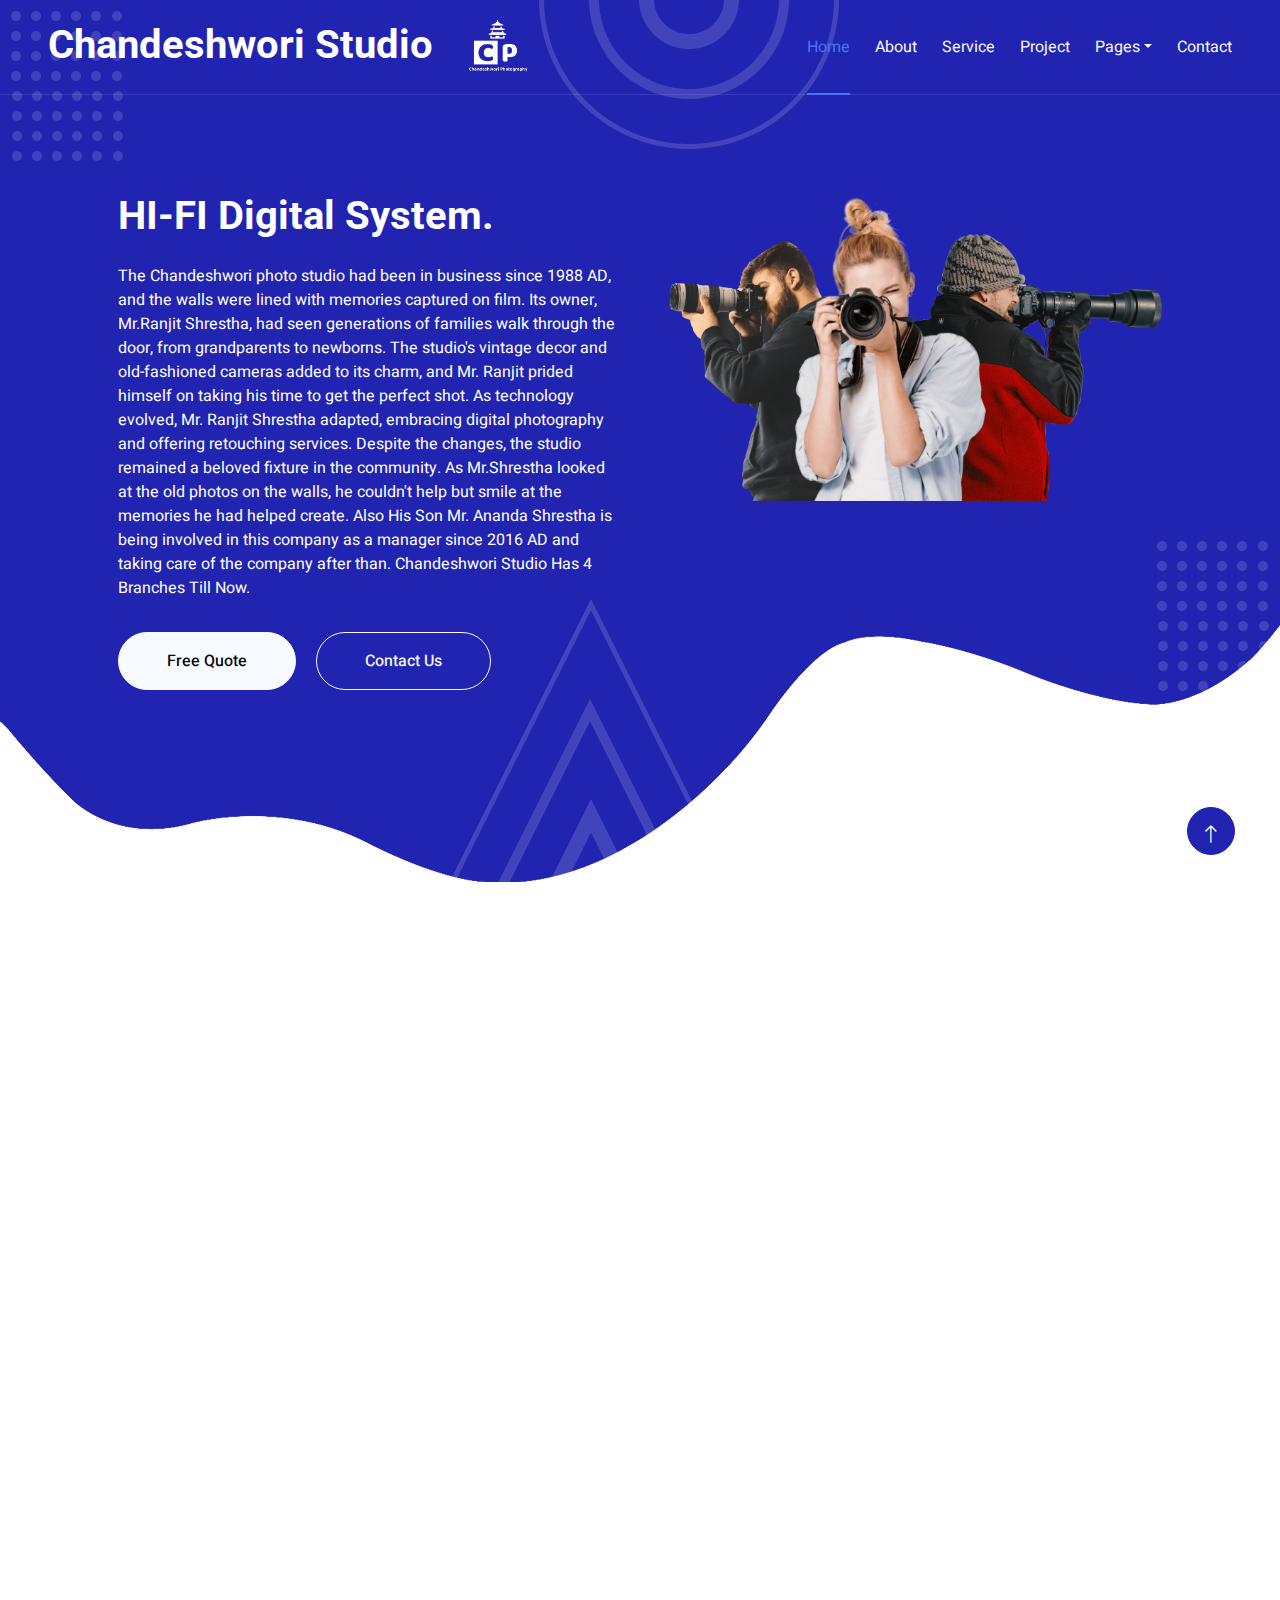
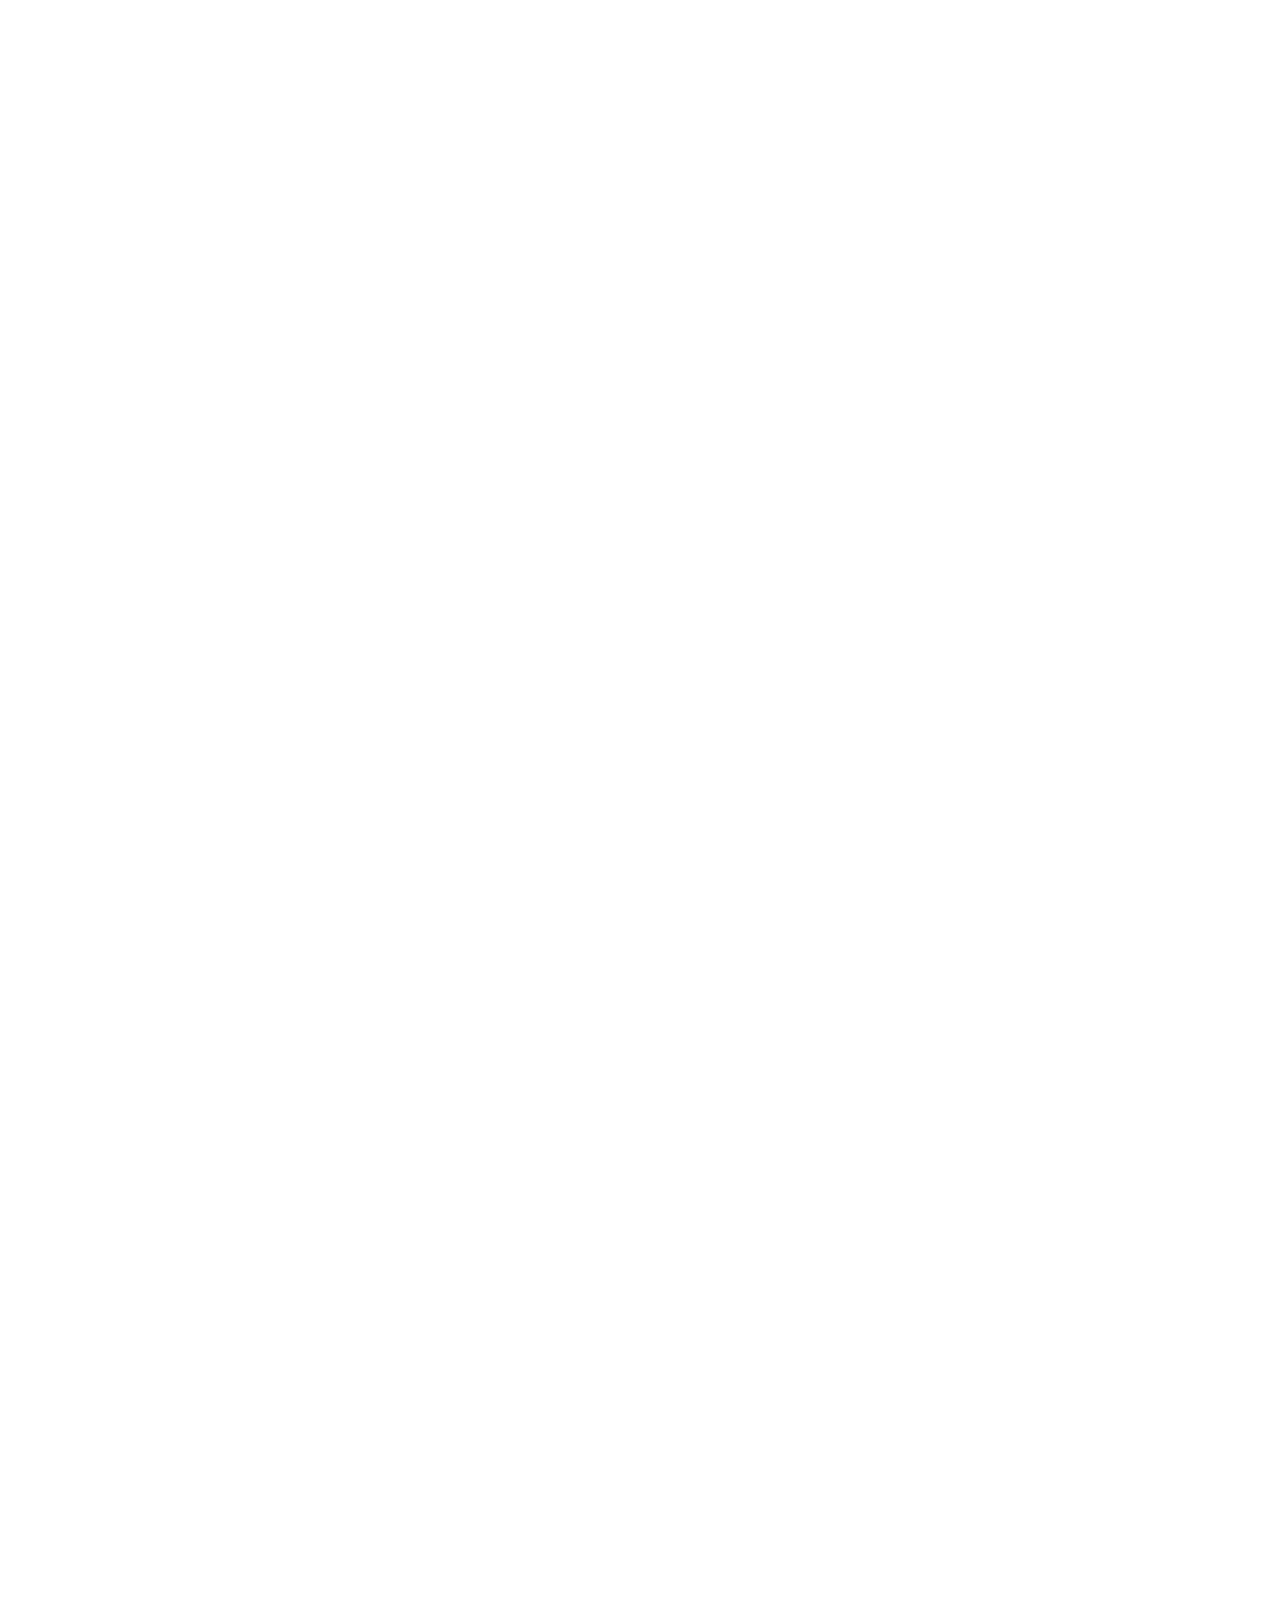
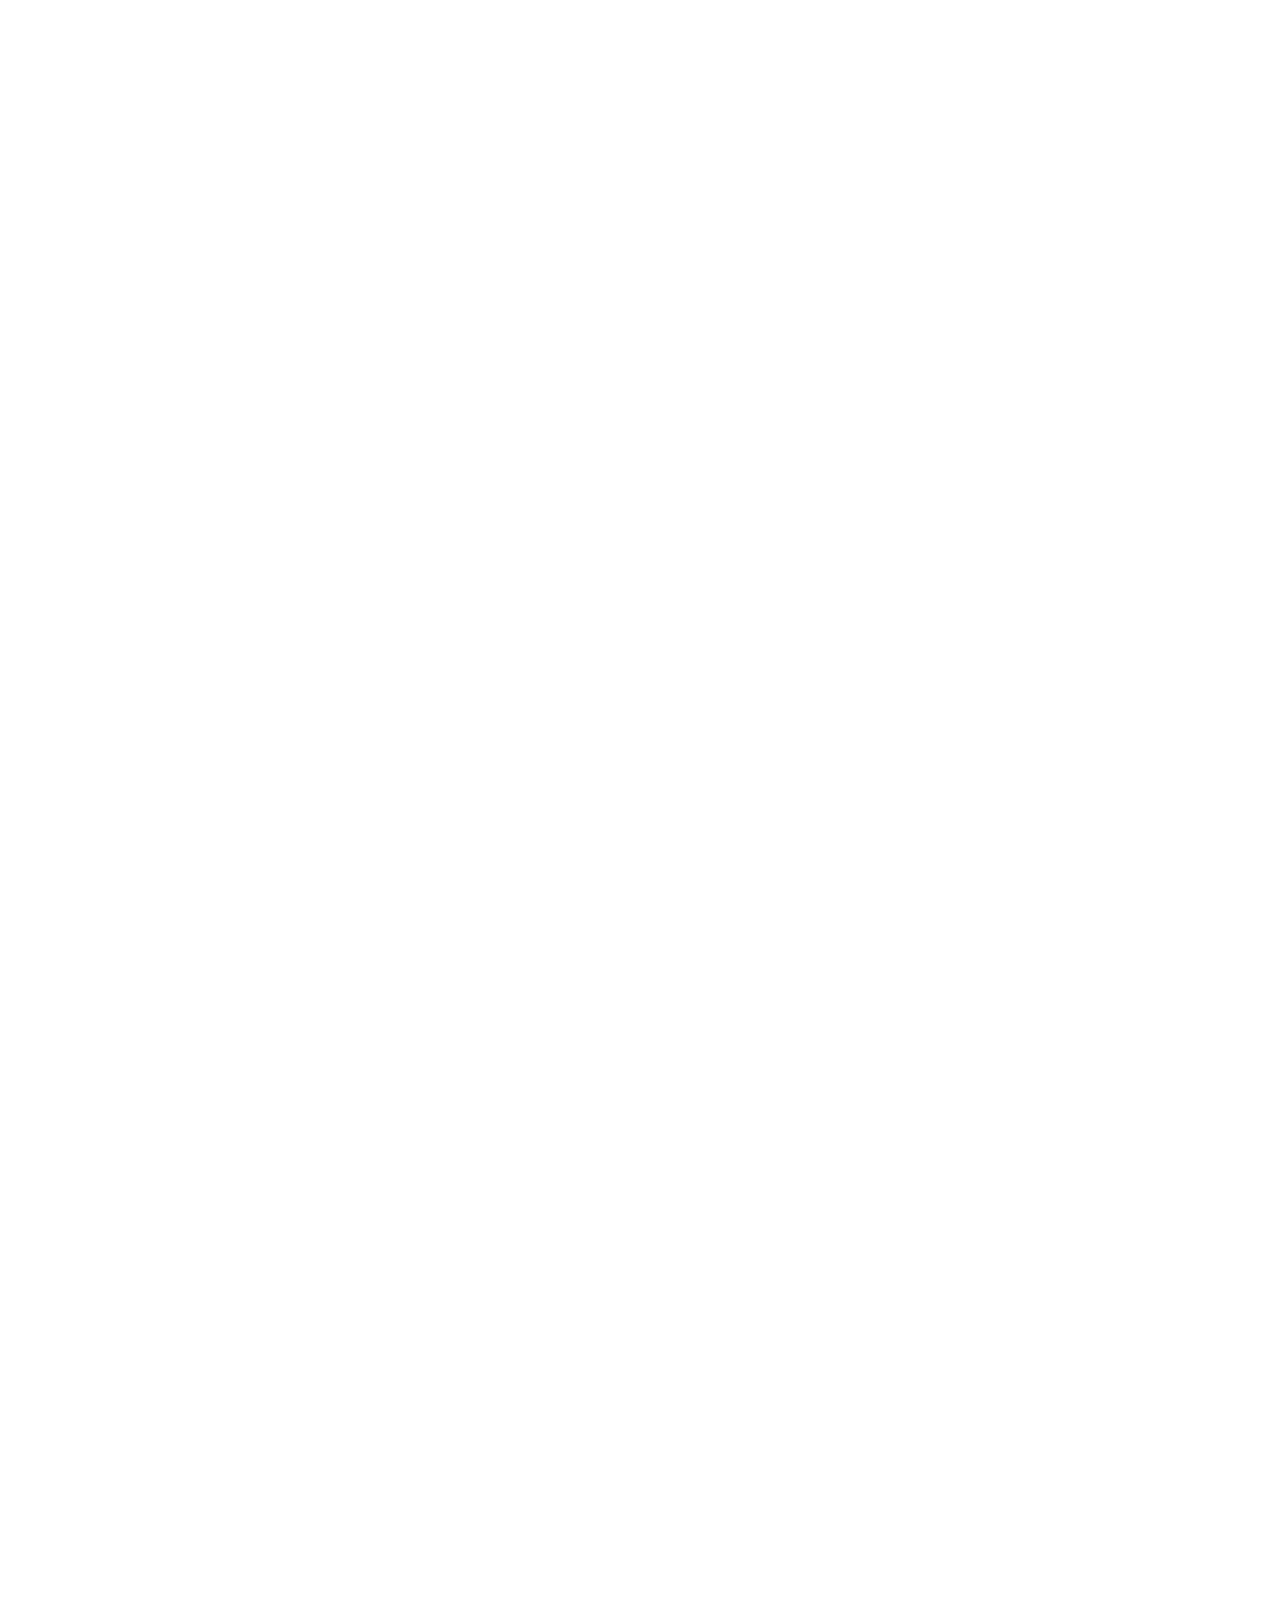
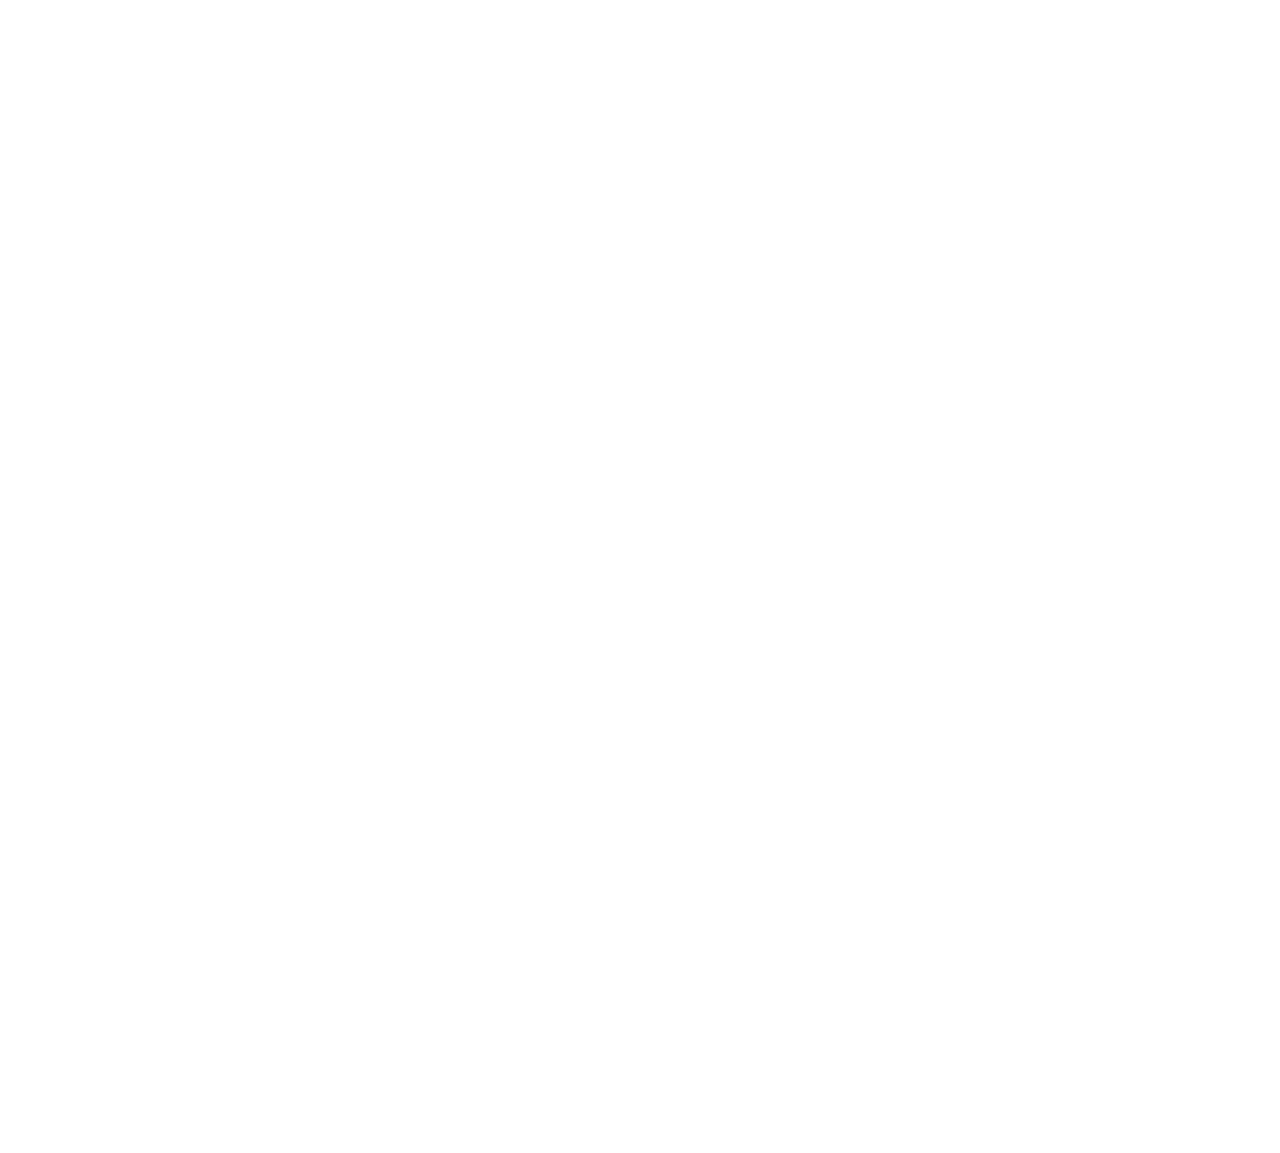
<file: index.html>
<!DOCTYPE html>
<html lang="en">
  <head>
    <meta charset="utf-8" />
    <title>Chandeshwori Studio</title>
    <meta content="width=device-width, initial-scale=1.0" name="viewport" />
    <meta content="" name="keywords" />
    <meta content="" name="description" />

    <!-- Favicon -->
    <link href="img/favicon.ico" rel="icon" />

    <!-- Google Web Fonts -->
    <link rel="preconnect" href="https://fonts.googleapis.com" />
    <link rel="preconnect" href="https://fonts.gstatic.com" crossorigin />
    <link
      href="https://fonts.googleapis.com/css2?family=Heebo:wght@400;500&family=Roboto:wght@400;500;700&display=swap"
      rel="stylesheet"
    />

    <!-- Icon Font Stylesheet -->
    <link
      href="https://cdnjs.cloudflare.com/ajax/libs/font-awesome/5.10.0/css/all.min.css"
      rel="stylesheet"
    />
    <link
      href="https://cdn.jsdelivr.net/npm/bootstrap-icons@1.4.1/font/bootstrap-icons.css"
      rel="stylesheet"
    />

    <!-- Libraries Stylesheet -->
    <link href="lib/animate/animate.min.css" rel="stylesheet" />
    <link href="lib/owlcarousel/assets/owl.carousel.min.css" rel="stylesheet" />
    <link href="lib/lightbox/css/lightbox.min.css" rel="stylesheet" />

    <!-- Customized Bootstrap Stylesheet -->
    <link href="css/bootstrap.min.css" rel="stylesheet" />

    <!-- Template Stylesheet -->
    <link href="css/style.css" rel="stylesheet" />
  </head>

  <body>
    <div class="container-xxl bg-white p-0">
      <!-- Spinner Start -->
      <div
        id="spinner"
        class="show bg-white position-fixed translate-middle w-100 vh-100 top-50 start-50 d-flex align-items-center justify-content-center"
      >
        <div
          class="spinner-grow text-primary"
          style="width: 3rem; height: 3rem"
          role="status"
        >
          <span class="sr-only">Loading...</span>
        </div>
      </div>
      <!-- Spinner End -->

      <!-- Navbar & Hero Start -->
      <div class="container-xxl position-relative p-0">
        <nav
          class="navbar navbar-expand-lg navbar-light px-4 px-lg-5 py-3 py-lg-0"
        >
          <a href="" class="navbar-brand p-0">
            <div class="logooo">
           <div>
            <h1 class="m-0">
             
                
            </i>Chandeshwori Studio<span class="fs-5"
              ></span>
              <img src="./img/logocp.png" alt="">
          </h1>


           </div> 
            
          </div>
            <!-- <img src="img/logo.png" alt="Logo"> -->
          </a>
          <button
            class="navbar-toggler"
            type="button"
            data-bs-toggle="collapse"
            data-bs-target="#navbarCollapse"
          >
            <span class="fa fa-bars"></span>
          </button>
          <div class="collapse navbar-collapse" id="navbarCollapse">
            <div class="navbar-nav ms-auto py-0">
              <a href="index.html" class="nav-item nav-link active">Home</a>
              <a href="about.html" class="nav-item nav-link">About</a>
              <a href="service.html" class="nav-item nav-link">Service</a>
              <a href="project.html" class="nav-item nav-link">Project</a>
              <div class="nav-item dropdown">
                <a
                  href="#"
                  class="nav-link dropdown-toggle"
                  data-bs-toggle="dropdown"
                  >Pages</a
                >
                <div class="dropdown-menu m-0">
                  <a href="team.html" class="dropdown-item">Our Team</a>
                  <a href="testimonial.html" class="dropdown-item"
                    >Our Packages</a
                  >
                  <a href="404.html" class="dropdown-item">Our Camera</a>
                </div>
              </div>
              <a href="contact.html" class="nav-item nav-link">Contact</a>
            </div>
          </div>
        </nav>

        <div class="container-xxl py-5 bg-primary hero-header mb-5">
          <div class="container my-5 py-5 px-lg-5">
            <div class="row g-5 py-5">
              <div class="col-lg-6 text-center text-lg-start">
                <h1 class="text-white mb-4 animated zoomIn">
                  HI-FI Digital System.
                </h1>
                <p class="text-white pb-3 animated zoomIn">
                  The Chandeshwori photo studio had been in business since 1988
                  AD, and the walls were lined with memories captured on film.
                  Its owner, Mr.Ranjit Shrestha, had seen generations of
                  families walk through the door, from grandparents to newborns.
                  The studio's vintage decor and old-fashioned cameras added to
                  its charm, and Mr. Ranjit prided himself on taking his time to
                  get the perfect shot. As technology evolved, Mr. Ranjit
                  Shrestha adapted, embracing digital photography and offering
                  retouching services. Despite the changes, the studio remained
                  a beloved fixture in the community. As Mr.Shrestha looked at
                  the old photos on the walls, he couldn't help but smile at the
                  memories he had helped create. Also His Son Mr. Ananda
                  Shrestha is being involved in this company as a manager since
                  2016 AD and taking care of the company after than.
                  Chandeshwori Studio Has 4 Branches Till Now.
                </p>
                <a
                  href="contact.html"
                  class="btn btn-light py-sm-3 px-sm-5 rounded-pill me-3 animated slideInLeft"
                  >Free Quote</a
                >
                <a
                  href="./contact.html"
                  class="btn btn-outline-light py-sm-3 px-sm-5 rounded-pill animated slideInRight"
                  >Contact Us</a
                >
              </div>
              <div class="col-lg-6 text-center text-lg-start">
                <img class="img-fluid" src="img/hero.png" alt="" />
              </div>
            </div>
          </div>
        </div>
      </div>
      <!-- Navbar & Hero End -->

      <!-- Full Screen Search Start -->
      <div class="modal fade" id="searchModal" tabindex="-1">
        <div class="modal-dialog modal-fullscreen">
          <div class="modal-content" style="background: rgba(29, 29, 39, 0.7)">
            <div class="modal-header border-0">
              <button
                type="button"
                class="btn bg-white btn-close"
                data-bs-dismiss="modal"
                aria-label="Close"
              ></button>
            </div>
            <div
              class="modal-body d-flex align-items-center justify-content-center"
            >
              <div class="input-group" style="max-width: 600px">
                <input
                  type="text"
                  class="form-control bg-transparent border-light p-3"
                  placeholder="Type search keyword"
                />
                <button class="btn btn-light px-4">
                  <i class="bi bi-search"></i>
                </button>
              </div>
            </div>
          </div>
        </div>
      </div>
      <!-- Full Screen Search End -->

      <!-- About Start -->
      <div class="container-xxl py-5">
        <div class="container px-lg-5">
          <div class="row g-5">
            <div class="col-lg-6 wow fadeInUp" data-wow-delay="0.1s">
              <div class="section-title position-relative mb-4 pb-2">
                <h6 class="position-relative text-primary ps-4">About Us</h6>
                <h2 class="mt-2">
                  The best photography solution with 35 years of experience
                </h2>
              </div>
              <p class="mb-4">
                The Chandeshwori photo studio had been in business since 1988
                AD, and the walls were lined with memories captured on film.
                Its owner, Mr.Ranjit Shrestha, had seen generations of
                families walk through the door, from grandparents to newborns.
                The studio's vintage decor and old-fashioned cameras added to
                its charm, and Mr. Ranjit prided himself on taking his time to
                get the perfect shot. As technology evolved, Mr. Ranjit
                Shrestha adapted, embracing digital photography and offering
                retouching services.
              </p>
              <div class="row g-3">
                <div class="col-sm-6">
                  <h6 class="mb-3">
                    <i class="fa fa-check text-primary me-2"></i>Award Winning
                  </h6>
                  <h6 class="mb-0">
                    <i class="fa fa-check text-primary me-2"></i>Professional
                    Staff
                  </h6>
                </div>
                <div class="col-sm-6">
                  <h6 class="mb-3">
                    <i class="fa fa-check text-primary me-2"></i>24/7 Support
                  </h6>
                  <h6 class="mb-0">
                    <i class="fa fa-check text-primary me-2"></i>Fair Prices
                  </h6>
                </div>
              </div>
              <div class="d-flex align-items-center mt-4">
                <a class="btn btn-primary rounded-pill px-4 me-3" href=""
                  >Read More</a
                >
                <a class="btn btn-outline-primary btn-square me-3" href=""
                  ><i class="fab fa-facebook-f"></i
                ></a>
                <a class="btn btn-outline-primary btn-square me-3" href=""
                  ><i class="fab fa-twitter"></i
                ></a>
                <a class="btn btn-outline-primary btn-square me-3" href=""
                  ><i class="fab fa-instagram"></i
                ></a>
                <a class="btn btn-outline-primary btn-square" href=""
                  ><i class="fab fa-linkedin-in"></i
                ></a>
              </div>
            </div>
            <div class="col-lg-6">
              <img
                class="img-fluid wow zoomIn"
                data-wow-delay="0.5s"
                src="img/logocp2.png"
              />
            </div>
          </div>
        </div>
      </div>
      <!-- About End -->

      <!-- Newsletter Start -->
      <div
        class="container-xxl bg-primary newsletter my-5 wow fadeInUp"
        data-wow-delay="0.1s"
      >
        <div class="container px-lg-5">
          <div class="row align-items-center" style="height: 250px">
            <div class="col-12 col-md-6">
              <h3 class="text-white">Ready to get started</h3>
              <small class="text-white"
                >Diam elitr est dolore at sanctus nonumy.</small
              >
              <div class="position-relative w-100 mt-3">
                <input
                  class="form-control border-0 rounded-pill w-100 ps-4 pe-5"
                  type="text"
                  placeholder="Enter Your Email"
                  style="height: 48px"
                />
                <button
                  type="button"
                  class="btn shadow-none position-absolute top-0 end-0 mt-1 me-2"
                >
                  <i class="fa fa-paper-plane text-primary fs-4"></i>
                </button>
              </div>
            </div>
            <div class="col-md-6 text-center mb-n5 d-none d-md-block">
              <img
                class="img-fluid mt-5"
                style="height: 250px"
                src="img/newsletter.png"
              />
            </div>
          </div>
        </div>
      </div>
      <!-- Newsletter End -->

      <!-- Service Start -->
      <div class="container-xxl py-5">
        <div class="container px-lg-5">
          <div
            class="section-title position-relative text-center mb-5 pb-2 wow fadeInUp"
            data-wow-delay="0.1s"
          >
            <h6 class="position-relative d-inline text-primary ps-4">
              Our Services
            </h6>
            <h2 class="mt-2">What Solutions We Provide</h2>
          </div>
          <div class="row g-4">
            <div class="col-lg-4 col-md-6 wow zoomIn" data-wow-delay="0.1s">
              <div
                class="service-item d-flex flex-column justify-content-center text-center rounded"
              >
                <div class="service-icon flex-shrink-0">
                  <i class="fa fa-home fa-2x"></i>
                </div>
                <h5 class="mb-3">Photography</h5>
                <p>
                  Choose Your Wedding Package
                </p>
                <a class="btn px-3 mt-auto mx-auto" href="">Read More</a>
              </div>
            </div>
            <div class="col-lg-4 col-md-6 wow zoomIn" data-wow-delay="0.3s">
              <div
                class="service-item d-flex flex-column justify-content-center text-center rounded"
              >
                <div class="service-icon flex-shrink-0">
                  <i class="fa fa-home fa-2x"></i>
                </div>
                <h5 class="mb-3">Videography</h5>
                <p>
                  Choose Your Wedding Package
                </p>
                <a class="btn px-3 mt-auto mx-auto" href="">Read More</a>
              </div>
            </div>
            <div class="col-lg-4 col-md-6 wow zoomIn" data-wow-delay="0.6s">
              <div
                class="service-item d-flex flex-column justify-content-center text-center rounded"
              >
                <div class="service-icon flex-shrink-0">
                  <i class="fa fa-home fa-2x"></i>
                </div>
                <h5 class="mb-3">PP-Size Photos</h5>
                <p>
                  Rs.150 (Urgent Photos) 6-Pcs
                </p>
                <a class="btn px-3 mt-auto mx-auto" href="">Read More</a>
              </div>
            </div>
            <div class="col-lg-4 col-md-6 wow zoomIn" data-wow-delay="0.1s">
              <div
                class="service-item d-flex flex-column justify-content-center text-center rounded"
              >
                <div class="service-icon flex-shrink-0">
                  <i class="fa fa-home fa-2x"></i>
                </div>
                <h5 class="mb-3">Photo Framing</h5>
                <p>
                  You Can Order Your Customized Design With Frame Upto A3 Size
                </p>
                <a class="btn px-3 mt-auto mx-auto" href="">Read More</a>
              </div>
            </div>
            <div class="col-lg-4 col-md-6 wow zoomIn" data-wow-delay="0.3s">
              <div
                class="service-item d-flex flex-column justify-content-center text-center rounded"
              >
                <div class="service-icon flex-shrink-0">
                  <i class="fa fa-home fa-2x"></i>
                </div>
                <h5 class="mb-3">Document Making</h5>
                <p>
                  We Make Every Legal Document as you want, also we fill online forms.
                </p>
                <a class="btn px-3 mt-auto mx-auto" href="">Read More</a>
              </div>
            </div>
            <div class="col-lg-4 col-md-6 wow zoomIn" data-wow-delay="0.6s">
              <div
                class="service-item d-flex flex-column justify-content-center text-center rounded"
              >
                <div class="service-icon flex-shrink-0">
                  <i class="fa fa-home fa-2x"></i>
                </div>
                <h5 class="mb-3">Gadgets</h5>
                <p>
                  Different Types Of Gadgets are available in our store.
                </p>
                <a class="btn px-3 mt-auto mx-auto" href="">Read More</a>
              </div>
            </div>
          </div>
        </div>
      </div>
      <!-- Service End -->

      <!-- Portfolio Start -->
      <div class="container-xxl py-5">
        <div class="container px-lg-5">
          <div
            class="section-title position-relative text-center mb-5 pb-2 wow fadeInUp"
            data-wow-delay="0.1s"
          >
            <h6 class="position-relative d-inline text-primary ps-4">
              Our Projects
            </h6>
            <h2 class="mt-2">Recently Launched Projects</h2>
          </div>
          <div class="row mt-n2 wow fadeInUp" data-wow-delay="0.1s">
            <div class="col-12 text-center">
              <ul class="list-inline mb-5" id="portfolio-flters">
                <li class="btn px-3 pe-4 active" data-filter="*">Photography</li>
                <li class="btn px-3 pe-4" data-filter=".first">Clients</li>
                <li class="btn px-3 pe-4" data-filter=".second">Videography</li>
              </ul>
            </div>
          </div>
          <div class="row g-4 portfolio-container">
            <div
              class="col-lg-4 col-md-6 portfolio-item first wow zoomIn"
              data-wow-delay="0.1s"
            >
              <div class="position-relative rounded overflow-hidden">
                <img class="img-fluid w-100" src="./img/5.jpg" alt="" />
                <div class="portfolio-overlay">
                  <a
                    class="btn btn-light"
                    href="img/5.jpg"
                    data-lightbox="portfolio"
                    ><i class="fa fa-plus fa-2x text-primary"></i
                  ></a>
                  <div class="mt-auto">
                    <small class="text-white"
                      ><i class="fa fa-folder me-2"></i>Photography & Videography</small
                    >
                    <a class="h5 d-block text-white mt-1 mb-0" href=""
                      >Photography & Videography</a
                    >
                  </div>
                </div>
              </div>
            </div>
            <div
              class="col-lg-4 col-md-6 portfolio-item second wow zoomIn"
              data-wow-delay="0.3s"
            >
              <div class="position-relative rounded overflow-hidden">
                <img class="img-fluid w-100" src="./img/6.jpg" alt="" />
                <div class="portfolio-overlay">
                  <a
                    class="btn btn-light"
                    href="img/6.jpg"
                    data-lightbox="portfolio"
                    ><i class="fa fa-plus fa-2x text-primary"></i
                  ></a>
                  <div class="mt-auto">
                    <small class="text-white"
                      ><i class="fa fa-folder me-2"></i>Photography & Videography</small
                    >
                    <a class="h5 d-block text-white mt-1 mb-0" href=""
                      >Photography & Videography</a
                    >
                  </div>
                </div>
              </div>
            </div>
            <div
              class="col-lg-4 col-md-6 portfolio-item first wow zoomIn"
              data-wow-delay="0.6s"
            >
              <div class="position-relative rounded overflow-hidden">
                <img class="img-fluid w-100" src="./img/7.jpg" alt="" />
                <div class="portfolio-overlay">
                  <a
                    class="btn btn-light"
                    href="./img/7.jpg"
                    data-lightbox="portfolio"
                    ><i class="fa fa-plus fa-2x text-primary"></i
                  ></a>
                  <div class="mt-auto">
                    <small class="text-white"
                      ><i class="fa fa-folder me-2"></i>Photography & Videography</small
                    >
                    <a class="h5 d-block text-white mt-1 mb-0" href=""
                      >Photography & Videography</a
                    >
                  </div>
                </div>
              </div>
            </div>
            <div
              class="col-lg-4 col-md-6 portfolio-item second wow zoomIn"
              data-wow-delay="0.1s"
            >
              <div class="position-relative rounded overflow-hidden">
                <img class="img-fluid w-100" src="./img/8.jpg" alt="" />
                <div class="portfolio-overlay">
                  <a
                    class="btn btn-light"
                    href="img//8.jpg"
                    data-lightbox="portfolio"
                    ><i class="fa fa-plus fa-2x text-primary"></i
                  ></a>
                  <div class="mt-auto">
                    <small class="text-white"
                      ><i class="fa fa-folder me-2"></i>Photography & Videography</small
                    >
                    <a class="h5 d-block text-white mt-1 mb-0" href=""
                      >Photography & Videography</a
                    >
                  </div>
                </div>
              </div>
            </div>
            <div
              class="col-lg-4 col-md-6 portfolio-item first wow zoomIn"
              data-wow-delay="0.3s"
            >
              <div class="position-relative rounded overflow-hidden">
                <img class="img-fluid w-100" src="img/9.jpg" alt="" />
                <div class="portfolio-overlay">
                  <a
                    class="btn btn-light"
                    href="img/9.jpg"
                    data-lightbox="portfolio"
                    ><i class="fa fa-plus fa-2x text-primary"></i
                  ></a>
                  <div class="mt-auto">
                    <small class="text-white"
                      ><i class="fa fa-folder me-2"></i>Photography & Videography</small
                    >
                    <a class="h5 d-block text-white mt-1 mb-0" href=""
                      >Photography & Videography</a
                    >
                  </div>
                </div>
              </div>
            </div>
            <div
              class="col-lg-4 col-md-6 portfolio-item second wow zoomIn"
              data-wow-delay="0.6s"
            >
              <div class="position-relative rounded overflow-hidden">
                <img class="img-fluid w-100" src="./img/10.jpg" alt="" />
                <div class="portfolio-overlay">
                  <a
                    class="btn btn-light"
                    href="./img/10.jpg"
                    data-lightbox="portfolio"
                    ><i class="fa fa-plus fa-2x text-primary"></i
                  ></a>
                  <div class="mt-auto">
                    <small class="text-white"
                      ><i class="fa fa-folder me-2"></i>Photography & Videography</small
                    >
                    <a class="h5 d-block text-white mt-1 mb-0" href=""
                      >Photography & Videography</a
                    >
                  </div>
                </div>
              </div>
            </div>
          </div>
        </div>
      </div>
      <!-- Portfolio End -->

      <!-- Testimonial Start -->
      <div
        class="container-xxl bg-primary testimonial py-5 my-5 wow fadeInUp"
        data-wow-delay="0.1s"
      >
        <div class="container py-5 px-lg-5">
          <div class="owl-carousel testimonial-carousel">
            <div
              class="testimonial-item bg-transparent border rounded text-white p-4"
            >
              <i class="fa fa-quote-left fa-2x mb-3"></i>
              <p>
                Best Photography
              </p>
              <div class="d-flex align-items-center">
                <img
                  class="img-fluid flex-shrink-0 rounded-circle"
                  src="img/5.jpg"
                  style="width: 50px; height: 50px"
                />
                <div class="ps-3">
                  <h6 class="text-white mb-1">Shreeya Tamang</h6>
                  <small>HR</small>
                </div>
              </div>
            </div>
            <div
              class="testimonial-item bg-transparent border rounded text-white p-4"
            >
              <i class="fa fa-quote-left fa-2x mb-3"></i>
              <p>
                Very Cooperative Team
              </p>
              <div class="d-flex align-items-center">
                <img
                  class="img-fluid flex-shrink-0 rounded-circle"
                  src="img/7.jpg"
                  style="width: 50px; height: 50px"
                />
                <div class="ps-3">
                  <h6 class="text-white mb-1">Prashanna Shrestha</h6>
                  <small>Beautisian</small>
                </div>
              </div>
            </div>
            <div
              class="testimonial-item bg-transparent border rounded text-white p-4"
            >
              <i class="fa fa-quote-left fa-2x mb-3"></i>
              <p>
                Good Behaviour ANd Good Photography
              </p>
              <div class="d-flex align-items-center">
                <img
                  class="img-fluid flex-shrink-0 rounded-circle"
                  src="img/6.jpg"
                  style="width: 50px; height: 50px"
                />
                <div class="ps-3">
                  <h6 class="text-white mb-1">Mr.s Khadka</h6>
                  <small>Foreign Work</small>
                </div>
              </div>
            </div>
            <div
              class="testimonial-item bg-transparent border rounded text-white p-4"
            >
              <i class="fa fa-quote-left fa-2x mb-3"></i>
              <p>
               Best Photography
              </p>
              <div class="d-flex align-items-center">
                <img
                  class="img-fluid flex-shrink-0 rounded-circle"
                  src="img/9.jpg"
                  style="width: 50px; height: 50px"
                />
                <div class="ps-3">
                  <h6 class="text-white mb-1">Mr.s Dawadi</h6>
                  <small></small>
                </div>
              </div>
            </div>
          </div>
        </div>
      </div>
      <!-- Testimonial End -->

      <!-- Team Start -->
      <div class="container-xxl py-5">
        <div class="container px-lg-5">
          <div
            class="section-title position-relative text-center mb-5 pb-2 wow fadeInUp"
            data-wow-delay="0.1s"
          >
            <h6 class="position-relative d-inline text-primary ps-4">
              Our Team
            </h6>
            <h2 class="mt-2">Meet Our Team Members</h2>
          </div>
          <div class="row g-4">
            <div class="col-lg-4 col-md-6 wow fadeInUp" data-wow-delay="0.1s">
              <div class="team-item">
                <div class="d-flex">
                  <div
                    class="flex-shrink-0 d-flex flex-column align-items-center mt-4 pt-5"
                    style="width: 75px"
                  >
                    <a class="btn btn-square text-primary bg-white my-1" href=""
                      ><i class="fab fa-facebook-f"></i
                    ></a>
                    <a class="btn btn-square text-primary bg-white my-1" href=""
                      ><i class="fab fa-twitter"></i
                    ></a>
                    <a class="btn btn-square text-primary bg-white my-1" href=""
                      ><i class="fab fa-instagram"></i
                    ></a>
                    <a class="btn btn-square text-primary bg-white my-1" href=""
                      ><i class="fab fa-linkedin-in"></i
                    ></a>
                  </div>
                  <img
                    class="img-fluid rounded w-100"
                    src="img/ceo.jpeg"
                    alt=""
                  />
                </div>
                <div class="px-4 py-3">
                  <h5 class="fw-bold m-0">Mr.Ranjit Kumar Shrestha</h5>
                  <small>CEO</small>
                </div>
              </div>
            </div>
            <div class="col-lg-4 col-md-6 wow fadeInUp" data-wow-delay="0.3s">
              <div class="team-item">
                <div class="d-flex">
                  <div
                    class="flex-shrink-0 d-flex flex-column align-items-center mt-4 pt-5"
                    style="width: 75px"
                  >
                    <a class="btn btn-square text-primary bg-white my-1" href=""
                      ><i class="fab fa-facebook-f"></i
                    ></a>
                    <a class="btn btn-square text-primary bg-white my-1" href=""
                      ><i class="fab fa-twitter"></i
                    ></a>
                    <a class="btn btn-square text-primary bg-white my-1" href=""
                      ><i class="fab fa-instagram"></i
                    ></a>
                    <a class="btn btn-square text-primary bg-white my-1" href=""
                      ><i class="fab fa-linkedin-in"></i
                    ></a>
                  </div>
                  <img
                    class="img-fluid rounded w-100"
                    src="img/manager.jpeg"
                    alt=""
                  />
                </div>
                <div class="px-4 py-3">
                  <h5 class="fw-bold m-0">Mr.Ananda Shrestha</h5>
                  <small>Manager</small>
                </div>
              </div>
            </div>
            <div class="col-lg-4 col-md-6 wow fadeInUp" data-wow-delay="0.6s">
              <div class="team-item">
                <div class="d-flex">
                  <div
                    class="flex-shrink-0 d-flex flex-column align-items-center mt-4 pt-5"
                    style="width: 75px"
                  >
                    <a class="btn btn-square text-primary bg-white my-1" href=""
                      ><i class="fab fa-facebook-f"></i
                    ></a>
                    <a class="btn btn-square text-primary bg-white my-1" href=""
                      ><i class="fab fa-twitter"></i
                    ></a>
                    <a class="btn btn-square text-primary bg-white my-1" href=""
                      ><i class="fab fa-instagram"></i
                    ></a>
                    <a class="btn btn-square text-primary bg-white my-1" href=""
                      ><i class="fab fa-linkedin-in"></i
                    ></a>
                  </div>
                  <img
                    class="img-fluid rounded w-100"
                    src="img/team-3.jpg"
                    alt=""
                  />
                </div>
                <div class="px-4 py-3">
                  <h5 class="fw-bold m-0">Mr. Aaditiya Majhi</h5>
                  <small>Supervisior</small>
                </div>
              </div>
            </div>
          </div>
        </div>
      </div>
      <!-- Team End -->

      <!-- Footer Start -->
      <div
        class="container-fluid bg-primary text-light footer mt-5 pt-5 wow fadeIn"
        data-wow-delay="0.1s"
      >
        <div class="container py-5 px-lg-5">
          <div class="row g-5">
            <div class="col-md-6 col-lg-3">
              <h5 class="text-white mb-4">Get In Touch</h5>
              <p>
                <i class="fa fa-map-marker-alt me-3"></i>Harion-11, Sarlahi, Nepal
              </p>
              <p><i class="fa fa-phone-alt me-3"></i>+977 9844576584</p>
              <p><i class="fa fa-envelope me-3"></i>Chandeshworidigitalstudio@gmail.com</p>
              <div class="d-flex pt-2">
                <a class="btn btn-outline-light btn-social" href=""
                  ><i class="fab fa-twitter"></i
                ></a>
                <a class="btn btn-outline-light btn-social" href=""
                  ><i class="fab fa-facebook-f"></i
                ></a>
                <a class="btn btn-outline-light btn-social" href=""
                  ><i class="fab fa-youtube"></i
                ></a>
                <a class="btn btn-outline-light btn-social" href=""
                  ><i class="fab fa-instagram"></i
                ></a>
                <a class="btn btn-outline-light btn-social" href=""
                  ><i class="fab fa-linkedin-in"></i
                ></a>
              </div>
            </div>
            <div class="col-md-6 col-lg-3">
              <h5 class="text-white mb-4">Popular Link</h5>
              <a class="btn btn-link" href="">About Us</a>
              <a class="btn btn-link" href="">Contact Us</a>
              <a class="btn btn-link" href="">Privacy Policy</a>
              <a class="btn btn-link" href="">Terms & Condition</a>
              <a class="btn btn-link" href="">Career</a>
            </div>
            <div class="col-md-6 col-lg-3">
              <h5 class="text-white mb-4">Project Gallery</h5>
              <div class="row g-2">
                <div class="col-4">
                  <img
                    class="img-fluid"
                    src="img/portfolio-1.jpg"
                    alt="Image"
                  />
                </div>
                <div class="col-4">
                  <img
                    class="img-fluid"
                    src="img/portfolio-2.jpg"
                    alt="Image"
                  />
                </div>
                <div class="col-4">
                  <img
                    class="img-fluid"
                    src="img/portfolio-3.jpg"
                    alt="Image"
                  />
                </div>
                <div class="col-4">
                  <img
                    class="img-fluid"
                    src="img/portfolio-4.jpg"
                    alt="Image"
                  />
                </div>
                <div class="col-4">
                  <img
                    class="img-fluid"
                    src="img/portfolio-5.jpg"
                    alt="Image"
                  />
                </div>
                <div class="col-4">
                  <img
                    class="img-fluid"
                    src="img/portfolio-6.jpg"
                    alt="Image"
                  />
                </div>
              </div>
            </div>
            <div class="col-md-6 col-lg-3">
              <h5 class="text-white mb-4">Newsletter</h5>
              <p>
                Best Photography
              </p>
              <div class="position-relative w-100 mt-3">
                <input
                  class="form-control border-0 rounded-pill w-100 ps-4 pe-5"
                  type="text"
                  placeholder="Your Email"
                  style="height: 48px"
                />
                <button
                  type="button"
                  class="btn shadow-none position-absolute top-0 end-0 mt-1 me-2"
                >
                  <i class="fa fa-paper-plane text-primary fs-4"></i>
                </button>
              </div>
            </div>
          </div>
        </div>
        <div class="container px-lg-5">
          <div class="copyright">
            <div class="row">
              <div class="col-md-6 text-center text-md-start mb-3 mb-md-0">
                &copy; <a class="border-bottom" href="#">Chandeshwori Studio</a>, All
                Right Reserved.

              
                Designed By <a class="border-bottom" href="https://htmlcodex.com">HTML Codex</a>
              </div>
              <div class="col-md-6 text-center text-md-end">
                <div class="footer-menu">
                  <a href="index.html">Home</a>
                  <a href="">Cookies</a>
                  <a href="">Help</a>
                  <a href="">FQAs</a>
                </div>
              </div>
            </div>
          </div>
        </div>
      </div>
      <!-- Footer End -->

      <!-- Back to Top -->
      <a href="#" class="btn btn-lg btn-primary btn-lg-square back-to-top pt-2"
        ><i class="bi bi-arrow-up"></i
      ></a>
    </div>

    <!-- JavaScript Libraries -->
    <script src="https://code.jquery.com/jquery-3.4.1.min.js"></script>
    <script src="https://cdn.jsdelivr.net/npm/bootstrap@5.0.0/dist/js/bootstrap.bundle.min.js"></script>
    <script src="lib/wow/wow.min.js"></script>
    <script src="lib/easing/easing.min.js"></script>
    <script src="lib/waypoints/waypoints.min.js"></script>
    <script src="lib/owlcarousel/owl.carousel.min.js"></script>
    <script src="lib/isotope/isotope.pkgd.min.js"></script>
    <script src="lib/lightbox/js/lightbox.min.js"></script>

    <!-- Template Javascript -->
    <script src="js/main.js"></script>
  </body>
</html>
</file>
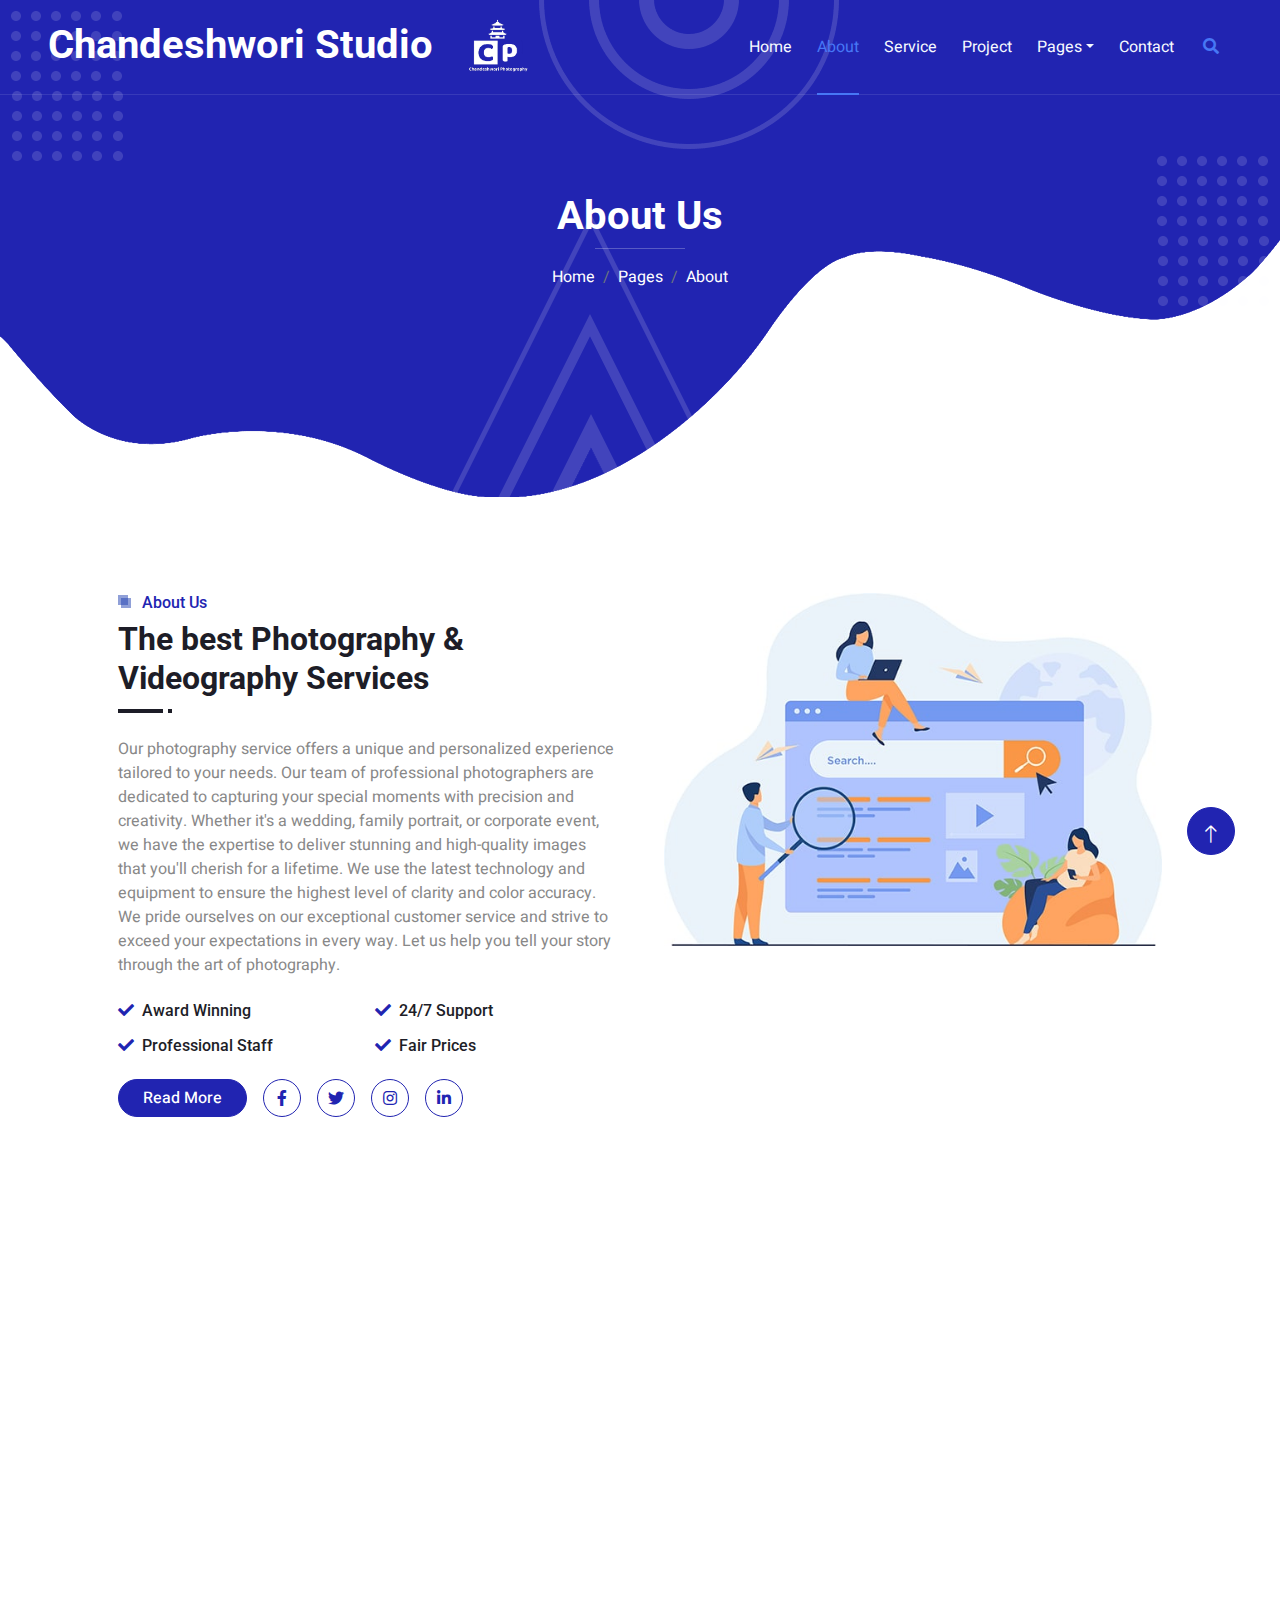
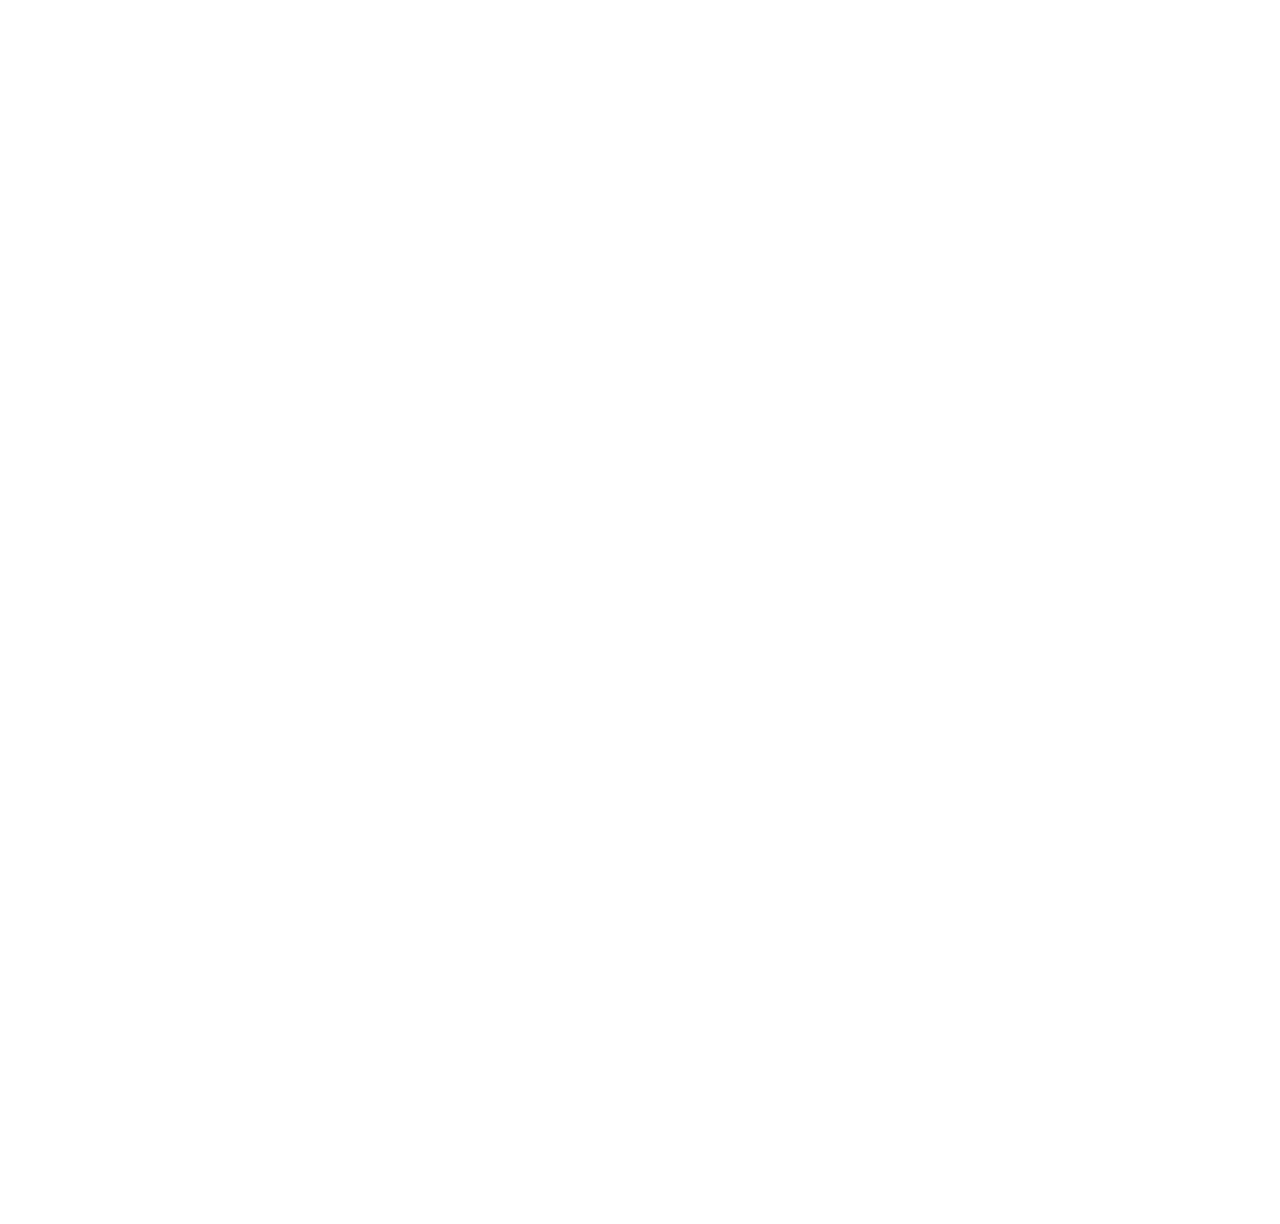
<file: about.html>
<!DOCTYPE html>
<html lang="en">
  <head>
    <meta charset="utf-8" />
    <title>SEO Master - SEO Agency Website Template</title>
    <meta content="width=device-width, initial-scale=1.0" name="viewport" />
    <meta content="" name="keywords" />
    <meta content="" name="description" />

    <!-- Favicon -->
    <link href="img/favicon.ico" rel="icon" />

    <!-- Google Web Fonts -->
    <link rel="preconnect" href="https://fonts.googleapis.com" />
    <link rel="preconnect" href="https://fonts.gstatic.com" crossorigin />
    <link
      href="https://fonts.googleapis.com/css2?family=Heebo:wght@400;500&family=Roboto:wght@400;500;700&display=swap"
      rel="stylesheet"
    />

    <!-- Icon Font Stylesheet -->
    <link
      href="https://cdnjs.cloudflare.com/ajax/libs/font-awesome/5.10.0/css/all.min.css"
      rel="stylesheet"
    />
    <link
      href="https://cdn.jsdelivr.net/npm/bootstrap-icons@1.4.1/font/bootstrap-icons.css"
      rel="stylesheet"
    />

    <!-- Libraries Stylesheet -->
    <link href="lib/animate/animate.min.css" rel="stylesheet" />
    <link href="lib/owlcarousel/assets/owl.carousel.min.css" rel="stylesheet" />
    <link href="lib/lightbox/css/lightbox.min.css" rel="stylesheet" />

    <!-- Customized Bootstrap Stylesheet -->
    <link href="css/bootstrap.min.css" rel="stylesheet" />

    <!-- Template Stylesheet -->
    <link href="css/style.css" rel="stylesheet" />
  </head>

  <body>
    <div class="container-xxl bg-white p-0">
      <!-- Spinner Start -->
      <div
        id="spinner"
        class="show bg-white position-fixed translate-middle w-100 vh-100 top-50 start-50 d-flex align-items-center justify-content-center"
      >
        <div
          class="spinner-grow text-primary"
          style="width: 3rem; height: 3rem"
          role="status"
        >
          <span class="sr-only">Loading...</span>
        </div>
      </div>
      <!-- Spinner End -->

      <!-- Navbar & Hero Start -->
      <div class="container-xxl position-relative p-0">
        <nav
          class="navbar navbar-expand-lg navbar-light px-4 px-lg-5 py-3 py-lg-0"
        >
          <a href="" class="navbar-brand p-0">
            <h1 class="m-0">
              </i>Chandeshwori Studio<span class="fs-5"
                ></span
              >
              <img src="./img/logocp.png" alt="">
            </h1>
            <!-- <img src="img/logo.png" alt="Logo"> -->
          </a>
          <button
            class="navbar-toggler"
            type="button"
            data-bs-toggle="collapse"
            data-bs-target="#navbarCollapse"
          >
            <span class="fa fa-bars"></span>
          </button>
          <div class="collapse navbar-collapse" id="navbarCollapse">
            <div class="navbar-nav ms-auto py-0">
              <a href="index.html" class="nav-item nav-link">Home</a>
              <a href="about.html" class="nav-item nav-link active">About</a>
              <a href="service.html" class="nav-item nav-link">Service</a>
              <a href="project.html" class="nav-item nav-link">Project</a>
              <div class="nav-item dropdown">
                <a
                  href="#"
                  class="nav-link dropdown-toggle"
                  data-bs-toggle="dropdown"
                  >Pages</a
                >
                <div class="dropdown-menu m-0">
                  <a href="team.html" class="dropdown-item">Our Team</a>
                  <a href="testimonial.html" class="dropdown-item"
                    >Our Packages</a
                  >
                  <a href="404.html" class="dropdown-item">Our Camera</a>
                </div>
              </div>
              <a href="contact.html" class="nav-item nav-link">Contact</a>
            </div>
            <butaton
              type="button"
              class="btn text-secondary ms-3"
              data-bs-toggle="modal"
              data-bs-target="#searchModal"
              ><i class="fa fa-search"></i
            ></butaton>
           
            
          </div>
        </nav>

        <div class="container-xxl py-5 bg-primary hero-header mb-5">
          <div class="container my-5 py-5 px-lg-5">
            <div class="row g-5 py-5">
              <div class="col-12 text-center">
                <h1 class="text-white animated zoomIn">About Us</h1>
                <hr class="bg-white mx-auto mt-0" style="width: 90px" />
                <nav aria-label="breadcrumb">
                  <ol class="breadcrumb justify-content-center">
                    <li class="breadcrumb-item">
                      <a class="text-white" href="#">Home</a>
                    </li>
                    <li class="breadcrumb-item">
                      <a class="text-white" href="#">Pages</a>
                    </li>
                    <li
                      class="breadcrumb-item text-white active"
                      aria-current="page"
                    >
                      About
                    </li>
                  </ol>
                </nav>
              </div>
            </div>
          </div>
        </div>
      </div>
      <!-- Navbar & Hero End -->

      <!-- Full Screen Search Start -->
      <div class="modal fade" id="searchModal" tabindex="-1">
        <div class="modal-dialog modal-fullscreen">
          <div class="modal-content" style="background: rgba(29, 29, 39, 0.7)">
            <div class="modal-header border-0">
              <button
                type="button"
                class="btn bg-white btn-close"
                data-bs-dismiss="modal"
                aria-label="Close"
              ></button>
            </div>
            <div
              class="modal-body d-flex align-items-center justify-content-center"
            >
              <div class="input-group" style="max-width: 600px">
                <input
                  type="text"
                  class="form-control bg-transparent border-light p-3"
                  placeholder="Type search keyword"
                />
                <button class="btn btn-light px-4">
                  <i class="bi bi-search"></i>
                </button>
              </div>
            </div>
          </div>
        </div>
      </div>
      <!-- Full Screen Search End -->

      <!-- About Start -->
      <div class="container-xxl py-5">
        <div class="container px-lg-5">
          <div class="row g-5">
            <div class="col-lg-6 wow fadeInUp" data-wow-delay="0.1s">
              <div class="section-title position-relative mb-4 pb-2">
                <h6 class="position-relative text-primary ps-4">About Us</h6>
                <h2 class="mt-2">
                  The best Photography & Videography Services
                </h2>
              </div>
              <p class="mb-4">
                Our photography service offers a unique and personalized
                experience tailored to your needs. Our team of professional
                photographers are dedicated to capturing your special moments
                with precision and creativity. Whether it's a wedding, family
                portrait, or corporate event, we have the expertise to deliver
                stunning and high-quality images that you'll cherish for a
                lifetime. We use the latest technology and equipment to ensure
                the highest level of clarity and color accuracy. We pride
                ourselves on our exceptional customer service and strive to
                exceed your expectations in every way. Let us help you tell your
                story through the art of photography.
              </p>
              <div class="row g-3">
                <div class="col-sm-6">
                  <h6 class="mb-3">
                    <i class="fa fa-check text-primary me-2"></i>Award Winning
                  </h6>
                  <h6 class="mb-0">
                    <i class="fa fa-check text-primary me-2"></i>Professional
                    Staff
                  </h6>
                </div>
                <div class="col-sm-6">
                  <h6 class="mb-3">
                    <i class="fa fa-check text-primary me-2"></i>24/7 Support
                  </h6>
                  <h6 class="mb-0">
                    <i class="fa fa-check text-primary me-2"></i>Fair Prices
                  </h6>
                </div>
              </div>
              <div class="d-flex align-items-center mt-4">
                <a class="btn btn-primary rounded-pill px-4 me-3" href=""
                  >Read More</a
                >
                <a class="btn btn-outline-primary btn-square me-3" href=""
                  ><i class="fab fa-facebook-f"></i
                ></a>
                <a class="btn btn-outline-primary btn-square me-3" href=""
                  ><i class="fab fa-twitter"></i
                ></a>
                <a class="btn btn-outline-primary btn-square me-3" href=""
                  ><i class="fab fa-instagram"></i
                ></a>
                <a class="btn btn-outline-primary btn-square" href=""
                  ><i class="fab fa-linkedin-in"></i
                ></a>
              </div>
            </div>
            <div class="col-lg-6">
              <img
                class="img-fluid wow zoomIn"
                data-wow-delay="0.5s"
                src="img/about.jpg"
              />
            </div>
          </div>
        </div>
      </div>
      <!-- About End -->

      <!-- Newsletter Start -->
      <div
        class="container-xxl bg-primary newsletter my-5 wow fadeInUp"
        data-wow-delay="0.1s"
      >
        <div class="container px-lg-5">
          <div class="row align-items-center" style="height: 250px">
            <div class="col-12 col-md-6">
              <h3 class="text-white">Ready to get started</h3>
              <small class="text-white"
                >Book Your Dates Now.</small
              >
              <div class="position-relative w-100 mt-3">
                <input
                  class="form-control border-0 rounded-pill w-100 ps-4 pe-5"
                  type="text"
                  placeholder="Enter Your Email"
                  style="height: 48px"
                />
                <button
                  type="button"
                  class="btn shadow-none position-absolute top-0 end-0 mt-1 me-2"
                >
                  <i class="fa fa-paper-plane text-primary fs-4"></i>
                </button>
              </div>
            </div>
            <div class="col-md-6 text-center mb-n5 d-none d-md-block">
              <img
                class="img-fluid mt-5"
                style="height: 250px"
                src="img/newsletter.png"
              />
            </div>
          </div>
        </div>
      </div>
      <!-- Newsletter End -->

      <!-- Team Start -->
      <div class="container-xxl py-5">
        <div class="container px-lg-5">
          <div
            class="section-title position-relative text-center mb-5 pb-2 wow fadeInUp"
            data-wow-delay="0.1s"
          >
            <h6 class="position-relative d-inline text-primary ps-4">
              Our Team
            </h6>
            <h2 class="mt-2">Meet Our Team Members</h2>
          </div>
          <div class="row g-4">
            <div class="col-lg-4 wow fadeInUp" data-wow-delay="0.1s">
              <div class="team-item">
                <div class="d-flex">
                  <div
                    class="flex-shrink-0 d-flex flex-column align-items-center mt-4 pt-5"
                    style="width: 75px"
                  >
                    <a class="btn btn-square text-primary bg-white my-1" href=""
                      ><i class="fab fa-facebook-f"></i
                    ></a>
                    <a class="btn btn-square text-primary bg-white my-1" href=""
                      ><i class="fab fa-twitter"></i
                    ></a>
                    <a class="btn btn-square text-primary bg-white my-1" href=""
                      ><i class="fab fa-instagram"></i
                    ></a>
                    <a class="btn btn-square text-primary bg-white my-1" href=""
                      ><i class="fab fa-linkedin-in"></i
                    ></a>
                  </div>
                  <img
                    class="img-fluid rounded w-100"
                    src="./img/ceo.jpeg"
                    alt=""
                  />
                </div>
                <div class="px-4 py-3">
                  <h5 class="fw-bold m-0">Ranjit Shrestha</h5>
                  <small>CEO</small>
                </div>
              </div>
            </div>
            <div class="col-lg-4 wow fadeInUp" data-wow-delay="0.3s">
              <div class="team-item">
                <div class="d-flex">
                  <div
                    class="flex-shrink-0 d-flex flex-column align-items-center mt-4 pt-5"
                    style="width: 75px"
                  >
                    <a class="btn btn-square text-primary bg-white my-1" href=""
                      ><i class="fab fa-facebook-f"></i
                    ></a>
                    <a class="btn btn-square text-primary bg-white my-1" href=""
                      ><i class="fab fa-twitter"></i
                    ></a>
                    <a class="btn btn-square text-primary bg-white my-1" href=""
                      ><i class="fab fa-instagram"></i
                    ></a>
                    <a class="btn btn-square text-primary bg-white my-1" href=""
                      ><i class="fab fa-linkedin-in"></i
                    ></a>
                  </div>
                  <img
                    class="img-fluid rounded w-100"
                    src="img/manager.jpeg"
                    alt=""
                  />
                </div>
                <div class="px-4 py-3">
                  <h5 class="fw-bold m-0">Ananda Shrestha</h5>
                  <small>Manager</small>
                </div>
              </div>
            </div>
            <div class="col-lg-4 wow fadeInUp" data-wow-delay="0.6s">
              <div class="team-item">
                <div class="d-flex">
                  <div
                    class="flex-shrink-0 d-flex flex-column align-items-center mt-4 pt-5"
                    style="width: 75px"
                  >
                    <a class="btn btn-square text-primary bg-white my-1" href=""
                      ><i class="fab fa-facebook-f"></i
                    ></a>
                    <a class="btn btn-square text-primary bg-white my-1" href=""
                      ><i class="fab fa-twitter"></i
                    ></a>
                    <a class="btn btn-square text-primary bg-white my-1" href=""
                      ><i class="fab fa-instagram"></i
                    ></a>
                    <a class="btn btn-square text-primary bg-white my-1" href=""
                      ><i class="fab fa-linkedin-in"></i
                    ></a>
                  </div>
                  <img
                    class="img-fluid rounded w-100"
                    src="img/team-3.jpg"
                    alt=""
                  />
                </div>
                <div class="px-4 py-3">
                  <h5 class="fw-bold m-0">Aaditiya Majhi</h5>
                  <small>Supervisior</small>
                </div>
              </div>
            </div>
          </div>
        </div>
      </div>
      <!-- Team End -->

      <!-- Footer Start -->
      <div
        class="container-fluid bg-primary text-light footer mt-5 pt-5 wow fadeIn"
        data-wow-delay="0.1s"
      >
        <div class="container py-5 px-lg-5">
          <div class="row g-5">
            <div class="col-md-6 col-lg-3">
              <h5 class="text-white mb-4">Get In Touch</h5>
              <p>
                <i class="fa fa-map-marker-alt me-3"></i>Harion-11, Sarlahi, Nepal
              </p>
              <p><i class="fa fa-phone-alt me-3"></i>+977 9844576584</p>
              <p><i class="fa fa-envelope me-3"></i>Chandeshworidigitalstudio@gmail.com</p>
              <div class="d-flex pt-2">
                <a class="btn btn-outline-light btn-social" href=""
                  ><i class="fab fa-twitter"></i
                ></a>
                <a class="btn btn-outline-light btn-social" href=""
                  ><i class="fab fa-facebook-f"></i
                ></a>
                <a class="btn btn-outline-light btn-social" href=""
                  ><i class="fab fa-youtube"></i
                ></a>
                <a class="btn btn-outline-light btn-social" href=""
                  ><i class="fab fa-instagram"></i
                ></a>
                <a class="btn btn-outline-light btn-social" href=""
                  ><i class="fab fa-linkedin-in"></i
                ></a>
              </div>
            </div>
            <div class="col-md-6 col-lg-3">
              <h5 class="text-white mb-4">Popular Link</h5>
              <a class="btn btn-link" href="">About Us</a>
              <a class="btn btn-link" href="">Contact Us</a>
              <a class="btn btn-link" href="">Privacy Policy</a>
              <a class="btn btn-link" href="">Terms & Condition</a>
              <a class="btn btn-link" href="">Career</a>
            </div>
            <div class="col-md-6 col-lg-3">
              <h5 class="text-white mb-4">Project Gallery</h5>
              <div class="row g-2">
                <div class="col-4">
                  <img
                    class="img-fluid"
                    src="img/portfolio-1.jpg"
                    alt="Image"
                  />
                </div>
                <div class="col-4">
                  <img
                    class="img-fluid"
                    src="img/portfolio-2.jpg"
                    alt="Image"
                  />
                </div>
                <div class="col-4">
                  <img
                    class="img-fluid"
                    src="img/portfolio-3.jpg"
                    alt="Image"
                  />
                </div>
                <div class="col-4">
                  <img
                    class="img-fluid"
                    src="img/portfolio-4.jpg"
                    alt="Image"
                  />
                </div>
                <div class="col-4">
                  <img
                    class="img-fluid"
                    src="img/portfolio-5.jpg"
                    alt="Image"
                  />
                </div>
                <div class="col-4">
                  <img
                    class="img-fluid"
                    src="img/portfolio-6.jpg"
                    alt="Image"
                  />
                </div>
              </div>
            </div>
            <div class="col-md-6 col-lg-3">
              <h5 class="text-white mb-4">Newsletter</h5>
              <p>
                Best Photography In Sarlahi
              </p>
              <div class="position-relative w-100 mt-3">
                <input
                  class="form-control border-0 rounded-pill w-100 ps-4 pe-5"
                  type="text"
                  placeholder="Your Email"
                  style="height: 48px"
                />
                <button
                  type="button"
                  class="btn shadow-none position-absolute top-0 end-0 mt-1 me-2"
                >
                  <i class="fa fa-paper-plane text-primary fs-4"></i>
                </button>
              </div>
            </div>
          </div>
        </div>
        <div class="container px-lg-5">
          <div class="copyright">
            <div class="row">
              <div class="col-md-6 text-center text-md-start mb-3 mb-md-0">
                &copy; <a class="border-bottom" href="#">Chandeshwori STudio</a>, All
                Right Reserved.

                Designed By <a class="border-bottom" href="https://htmlcodex.com">HTML Codex</a>
              </div>
              <div class="col-md-6 text-center text-md-end">
                <div class="footer-menu">
                  <a href="index.html">Home</a>
                  <a href="">Cookies</a>
                  <a href="">Help</a>
                  <a href="">FQAs</a>
                </div>
              </div>
            </div>
          </div>
        </div>
      </div>
      <!-- Footer End -->

      <!-- Back to Top -->
      <a href="#" class="btn btn-lg btn-primary btn-lg-square back-to-top pt-2"
        ><i class="bi bi-arrow-up"></i
      ></a>
    </div>

    <!-- JavaScript Libraries -->
    <script src="https://code.jquery.com/jquery-3.4.1.min.js"></script>
    <script src="https://cdn.jsdelivr.net/npm/bootstrap@5.0.0/dist/js/bootstrap.bundle.min.js"></script>
    <script src="lib/wow/wow.min.js"></script>
    <script src="lib/easing/easing.min.js"></script>
    <script src="lib/waypoints/waypoints.min.js"></script>
    <script src="lib/owlcarousel/owl.carousel.min.js"></script>
    <script src="lib/isotope/isotope.pkgd.min.js"></script>
    <script src="lib/lightbox/js/lightbox.min.js"></script>

    <!-- Template Javascript -->
    <script src="js/main.js"></script>
  </body>
</html>
</file>
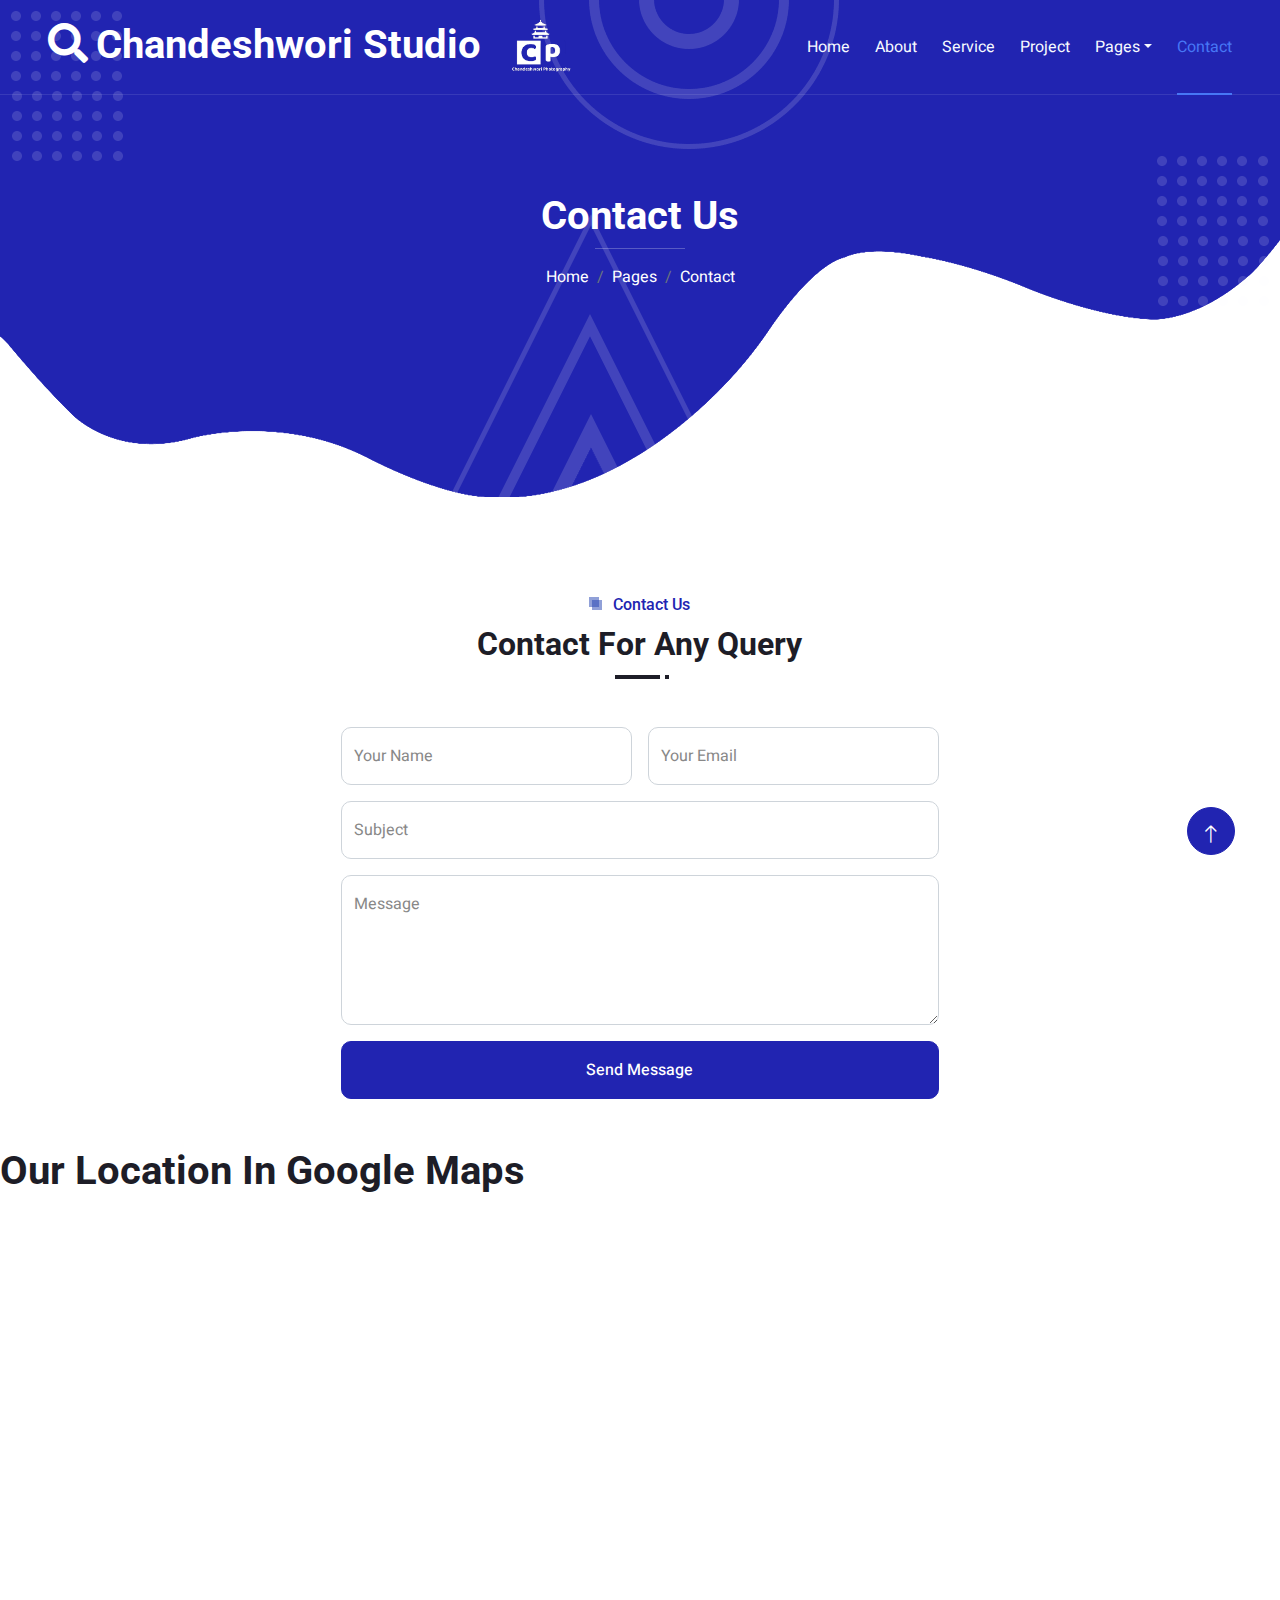
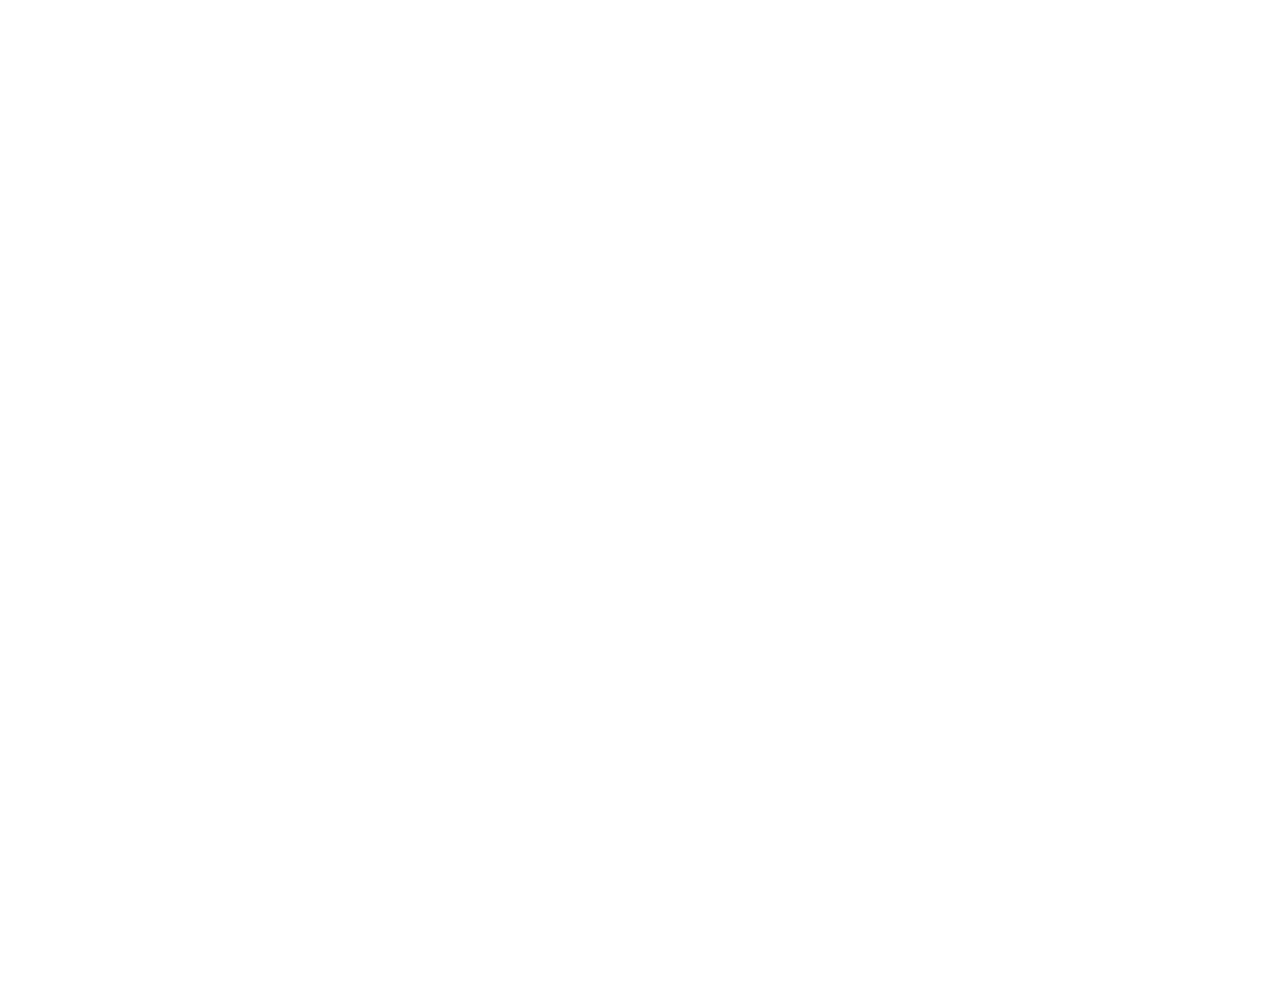
<file: contact.html>
<!DOCTYPE html>
<html lang="en">

<head>
    <meta charset="utf-8">
    <title>SEO Master - SEO Agency Website Template</title>
    <meta content="width=device-width, initial-scale=1.0" name="viewport">
    <meta content="" name="keywords">
    <meta content="" name="description">

    <!-- Favicon -->
    <link href="img/favicon.ico" rel="icon">

    <!-- Google Web Fonts -->
    <link rel="preconnect" href="https://fonts.googleapis.com">
    <link rel="preconnect" href="https://fonts.gstatic.com" crossorigin>
    <link href="https://fonts.googleapis.com/css2?family=Heebo:wght@400;500&family=Roboto:wght@400;500;700&display=swap" rel="stylesheet"> 

    <!-- Icon Font Stylesheet -->
    <link href="https://cdnjs.cloudflare.com/ajax/libs/font-awesome/5.10.0/css/all.min.css" rel="stylesheet">
    <link href="https://cdn.jsdelivr.net/npm/bootstrap-icons@1.4.1/font/bootstrap-icons.css" rel="stylesheet">

    <!-- Libraries Stylesheet -->
    <link href="lib/animate/animate.min.css" rel="stylesheet">
    <link href="lib/owlcarousel/assets/owl.carousel.min.css" rel="stylesheet">
    <link href="lib/lightbox/css/lightbox.min.css" rel="stylesheet">

    <!-- Customized Bootstrap Stylesheet -->
    <link href="css/bootstrap.min.css" rel="stylesheet">

    <!-- Template Stylesheet -->
    <link href="css/style.css" rel="stylesheet">
</head>

<body>
    <div class="container-xxl bg-white p-0">
        <!-- Spinner Start -->
        <div id="spinner" class="show bg-white position-fixed translate-middle w-100 vh-100 top-50 start-50 d-flex align-items-center justify-content-center">
            <div class="spinner-grow text-primary" style="width: 3rem; height: 3rem;" role="status">
                <span class="sr-only">Loading...</span>
            </div>
        </div>
        <!-- Spinner End -->


        <!-- Navbar & Hero Start -->
        <div class="container-xxl position-relative p-0">
            <nav class="navbar navbar-expand-lg navbar-light px-4 px-lg-5 py-3 py-lg-0">
                <a href="" class="navbar-brand p-0">
                    <h1 class="m-0"><i class="fa fa-search me-2"></i>Chandeshwori Studio<span class="fs-5"> </span>
                        <img src="./img/logocp.png" alt=""></h1>
                    <!-- <img src="img/logo.png" alt="Logo"> -->
                </a>
                <button class="navbar-toggler" type="button" data-bs-toggle="collapse" data-bs-target="#navbarCollapse">
                    <span class="fa fa-bars"></span>
                </button>
                <div class="collapse navbar-collapse" id="navbarCollapse">
                    <div class="navbar-nav ms-auto py-0">
                        <a href="index.html" class="nav-item nav-link">Home</a>
                        <a href="about.html" class="nav-item nav-link">About</a>
                        <a href="service.html" class="nav-item nav-link">Service</a>
                        <a href="project.html" class="nav-item nav-link">Project</a>
                        <div class="nav-item dropdown">
                            <a href="#" class="nav-link dropdown-toggle" data-bs-toggle="dropdown">Pages</a>
                            <div class="dropdown-menu m-0">
                                <a href="team.html" class="dropdown-item">Our Team</a>
                                <a href="testimonial.html" class="dropdown-item">Our Packages</a>
                                <a href="404.html" class="dropdown-item">Our Camera</a>
                            </div>
                        </div>
                        <a href="contact.html" class="nav-item nav-link active">Contact</a>
                    </div>
                    
                </div>
            </nav>

            <div class="container-xxl py-5 bg-primary hero-header mb-5">
                <div class="container my-5 py-5 px-lg-5">
                    <div class="row g-5 py-5">
                        <div class="col-12 text-center">
                            <h1 class="text-white animated zoomIn">Contact Us</h1>
                            <hr class="bg-white mx-auto mt-0" style="width: 90px;">
                            <nav aria-label="breadcrumb">
                                <ol class="breadcrumb justify-content-center">
                                    <li class="breadcrumb-item"><a class="text-white" href="index.html">Home</a></li>
                                    <li class="breadcrumb-item"><a class="text-white" href="#">Pages</a></li>
                                    <li class="breadcrumb-item text-white active" aria-current="page">Contact</li>
                                </ol>
                            </nav>
                        </div>
                    </div>
                </div>
            </div>
        </div>
        <!-- Navbar & Hero End -->


        <!-- Full Screen Search Start -->
        <div class="modal fade" id="searchModal" tabindex="-1">
            <div class="modal-dialog modal-fullscreen">
                <div class="modal-content" style="background: rgba(29, 29, 39, 0.7);">
                    <div class="modal-header border-0">
                        <button type="button" class="btn bg-white btn-close" data-bs-dismiss="modal" aria-label="Close"></button>
                    </div>
                    <div class="modal-body d-flex align-items-center justify-content-center">
                        <div class="input-group" style="max-width: 600px;">
                            <input type="text" class="form-control bg-transparent border-light p-3" placeholder="Type search keyword">
                            <button class="btn btn-light px-4"><i class="bi bi-search"></i></button>
                        </div>
                    </div>
                </div>
            </div>
        </div>
        <!-- Full Screen Search End -->


        <!-- Contact Start -->
        <div class="container-xxl py-5">
            <div class="container px-lg-5">
                <div class="row justify-content-center">
                    <div class="col-lg-7">
                        <div class="section-title position-relative text-center mb-5 pb-2 wow fadeInUp" data-wow-delay="0.1s">
                            <h6 class="position-relative d-inline text-primary ps-4">Contact Us</h6>
                            <h2 class="mt-2">Contact For Any Query</h2>
                        </div>
                        <div class="wow fadeInUp" data-wow-delay="0.3s">
                            <form>
                                <div class="row g-3">
                                    <div class="col-md-6">
                                        <div class="form-floating">
                                            <input type="text" class="form-control" id="name" placeholder="Your Name">
                                            <label for="name">Your Name</label>
                                        </div>
                                    </div>
                                    <div class="col-md-6">
                                        <div class="form-floating">
                                            <input type="email" class="form-control" id="email" placeholder="Your Email">
                                            <label for="email">Your Email</label>
                                        </div>
                                    </div>
                                    <div class="col-12">
                                        <div class="form-floating">
                                            <input type="text" class="form-control" id="subject" placeholder="Subject">
                                            <label for="subject">Subject</label>
                                        </div>
                                    </div>
                                    <div class="col-12">
                                        <div class="form-floating">
                                            <textarea class="form-control" placeholder="Leave a message here" id="message" style="height: 150px"></textarea>
                                            <label for="message">Message</label>
                                        </div>
                                    </div>
                                    <div class="col-12">
                                        <button class="btn btn-primary w-100 py-3" type="submit">Send Message</button>
                                    </div>
                                </div>
                            </form>
                        </div>
                    </div>
                </div>
            </div>
        </div>
        <!-- Contact End -->
        <div>
            <h1>Our Location In Google Maps</h1>
            <iframe
              src="https://www.google.com/maps/embed?pb=!1m10!1m8!1m3!1d222.00738238011732!2d85.5532428!3d27.0895713!3m2!1i1024!2i768!4f13.1!5e0!3m2!1sen!2snp!4v1677064696926!5m2!1sen!2snp"
              width=100%
              height="850"
              style="border: 0"
              allowfullscreen=""
              loading="lazy"
              referrerpolicy="no-referrer-when-downgrade"
            ></iframe>
          </div>
        

        <!-- Footer Start -->
        <div class="container-fluid bg-primary text-light footer mt-5 pt-5 wow fadeIn" data-wow-delay="0.1s">
            <div class="container py-5 px-lg-5">
                <div class="row g-5">
                    <div class="col-md-6 col-lg-3">
                        <h5 class="text-white mb-4">Get In Touch</h5>
                        <i class="fa fa-map-marker-alt me-3"></i>Harion-11, Sarlahi, Nepal</p>
                        <p><i class="fa fa-phone-alt me-3"></i>+977 9844576584</p>
                        <p><i class="fa fa-envelope me-3"></i>Chandeshworidigitalstudio@gmail.com</p>
                        <div class="d-flex pt-2">
                            <a class="btn btn-outline-light btn-social" href=""><i class="fab fa-twitter"></i></a>
                            <a class="btn btn-outline-light btn-social" href=""><i class="fab fa-facebook-f"></i></a>
                            <a class="btn btn-outline-light btn-social" href=""><i class="fab fa-youtube"></i></a>
                            <a class="btn btn-outline-light btn-social" href=""><i class="fab fa-instagram"></i></a>
                            <a class="btn btn-outline-light btn-social" href=""><i class="fab fa-linkedin-in"></i></a>
                        </div>
                    </div>
                    <div class="col-md-6 col-lg-3">
                        <h5 class="text-white mb-4">Popular Link</h5>
                        <a class="btn btn-link" href="">About Us</a>
                        <a class="btn btn-link" href="">Contact Us</a>
                        <a class="btn btn-link" href="">Privacy Policy</a>
                        <a class="btn btn-link" href="">Terms & Condition</a>
                        <a class="btn btn-link" href="">Career</a>
                    </div>
                    <div class="col-md-6 col-lg-3">
                        <h5 class="text-white mb-4">Project Gallery</h5>
                        <div class="row g-2">
                            <div class="col-4">
                                <img class="img-fluid" src="img/10.jpg" alt="Image">
                            </div>
                            <div class="col-4">
                                <img class="img-fluid" src="img/6.jpg" alt="Image">
                            </div>
                            <div class="col-4">
                                <img class="img-fluid" src="img/7.jpg" alt="Image">
                            </div>
                            <div class="col-4">
                                <img class="img-fluid" src="img/8.jpg" alt="Image">
                            </div>
                            <div class="col-4">
                                <img class="img-fluid" src="img/9.jpg" alt="Image">
                            </div>
                            <div class="col-4">
                                <img class="img-fluid" src="img/5.jpg" alt="Image">
                            </div>
                        </div>
                    </div>
                    <div class="col-md-6 col-lg-3">
                        <h5 class="text-white mb-4">Newsletter</h5>
                        <p>Best In Nepal</p>
                        <div class="position-relative w-100 mt-3">
                            <input class="form-control border-0 rounded-pill w-100 ps-4 pe-5" type="text" placeholder="Your Email" style="height: 48px;">
                            <button type="button" class="btn shadow-none position-absolute top-0 end-0 mt-1 me-2"><i class="fa fa-paper-plane text-primary fs-4"></i></button>
                        </div>
                    </div>
                </div>
            </div>
            <div class="container px-lg-5">
                <div class="copyright">
                    <div class="row">
                        <div class="col-md-6 text-center text-md-start mb-3 mb-md-0">
                            &copy; <a class="border-bottom" href="#">Chandeshwori Studio</a>, All Right Reserved. 
							
						
							Designed By <a class="border-bottom" href="https://htmlcodex.com">HTML Codex</a>
                        </div>
                        <div class="col-md-6 text-center text-md-end">
                            <div class="footer-menu">
                                <a href="index.html">Home</a>
                                <a href="">Cookies</a>
                                <a href="">Help</a>
                                <a href="">FQAs</a>
                            </div>
                        </div>
                    </div>
                </div>
            </div>
        </div>
        <!-- Footer End -->


        <!-- Back to Top -->
        <a href="#" class="btn btn-lg btn-primary btn-lg-square back-to-top pt-2"><i class="bi bi-arrow-up"></i></a>
    </div>

    <!-- JavaScript Libraries -->
    <script src="https://code.jquery.com/jquery-3.4.1.min.js"></script>
    <script src="https://cdn.jsdelivr.net/npm/bootstrap@5.0.0/dist/js/bootstrap.bundle.min.js"></script>
    <script src="lib/wow/wow.min.js"></script>
    <script src="lib/easing/easing.min.js"></script>
    <script src="lib/waypoints/waypoints.min.js"></script>
    <script src="lib/owlcarousel/owl.carousel.min.js"></script>
    <script src="lib/isotope/isotope.pkgd.min.js"></script>
    <script src="lib/lightbox/js/lightbox.min.js"></script>

    <!-- Template Javascript -->
    <script src="js/main.js"></script>
</body>

</html>
</file>
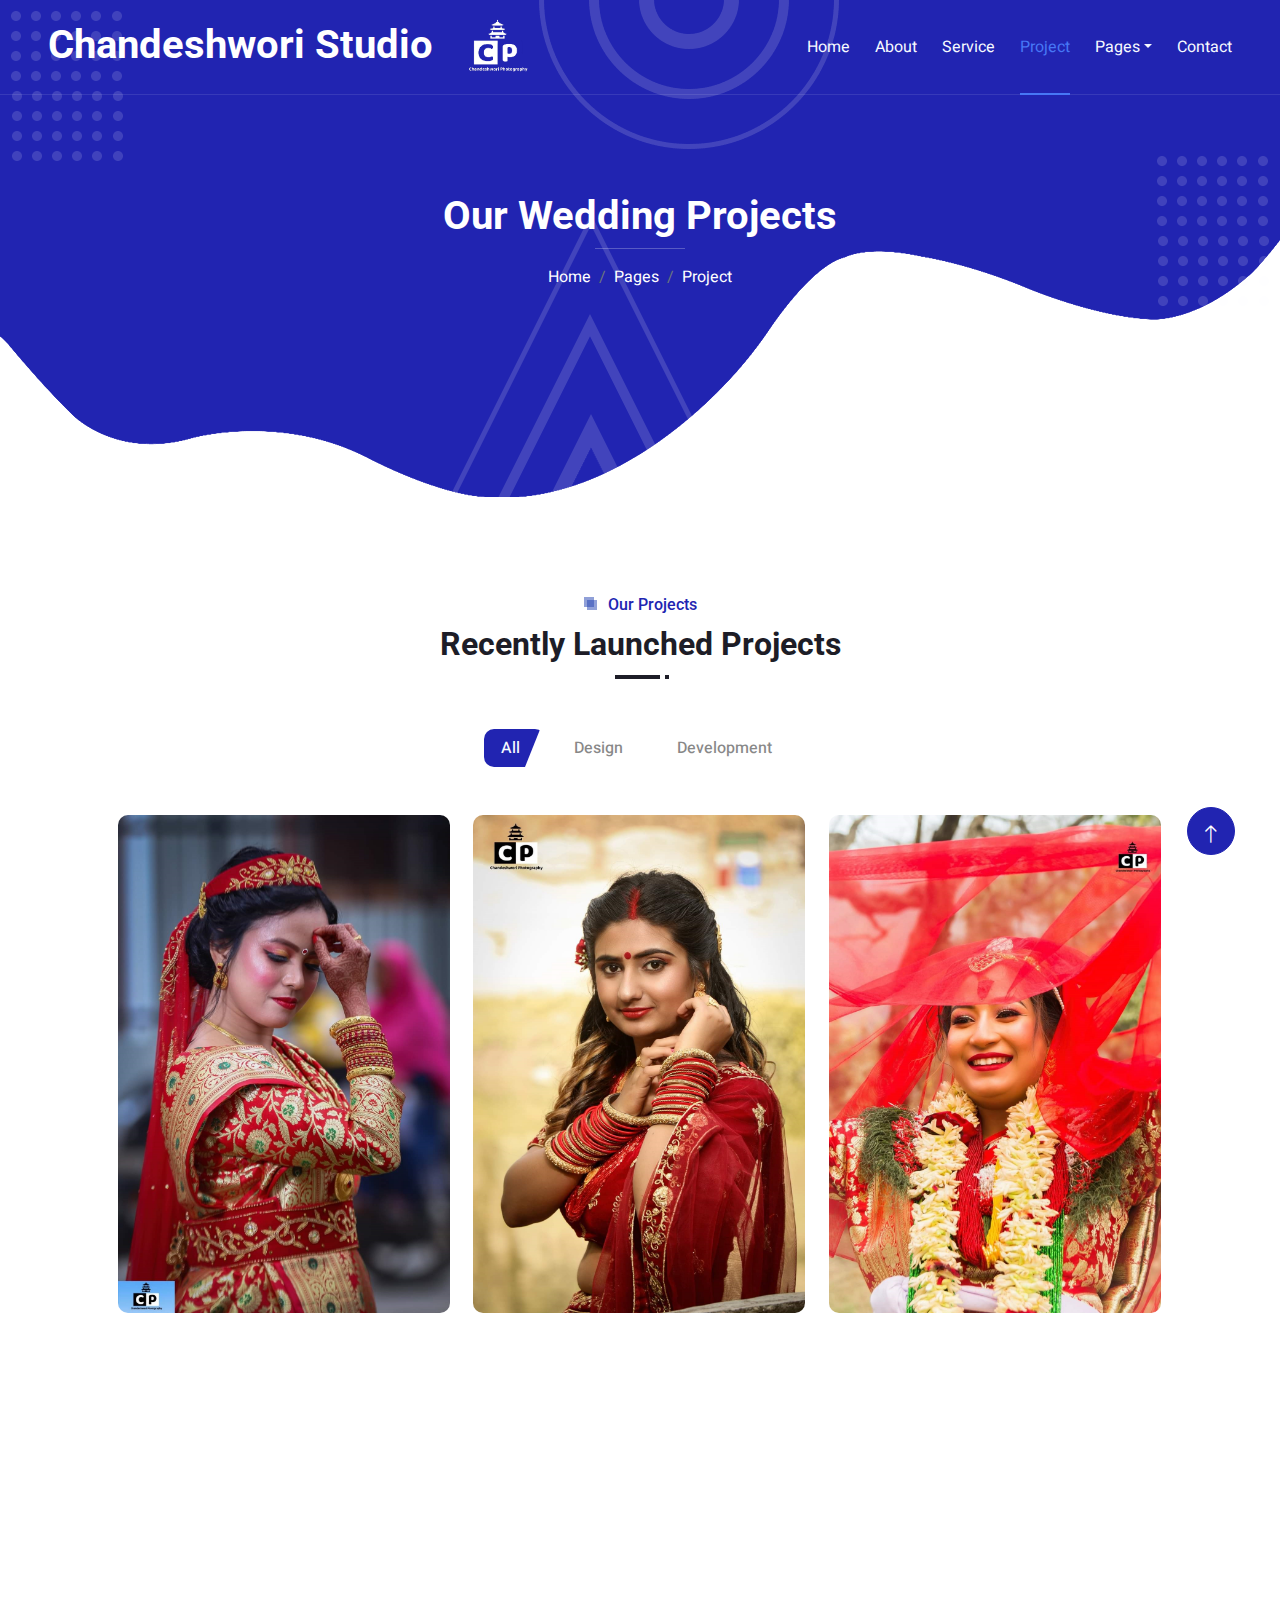
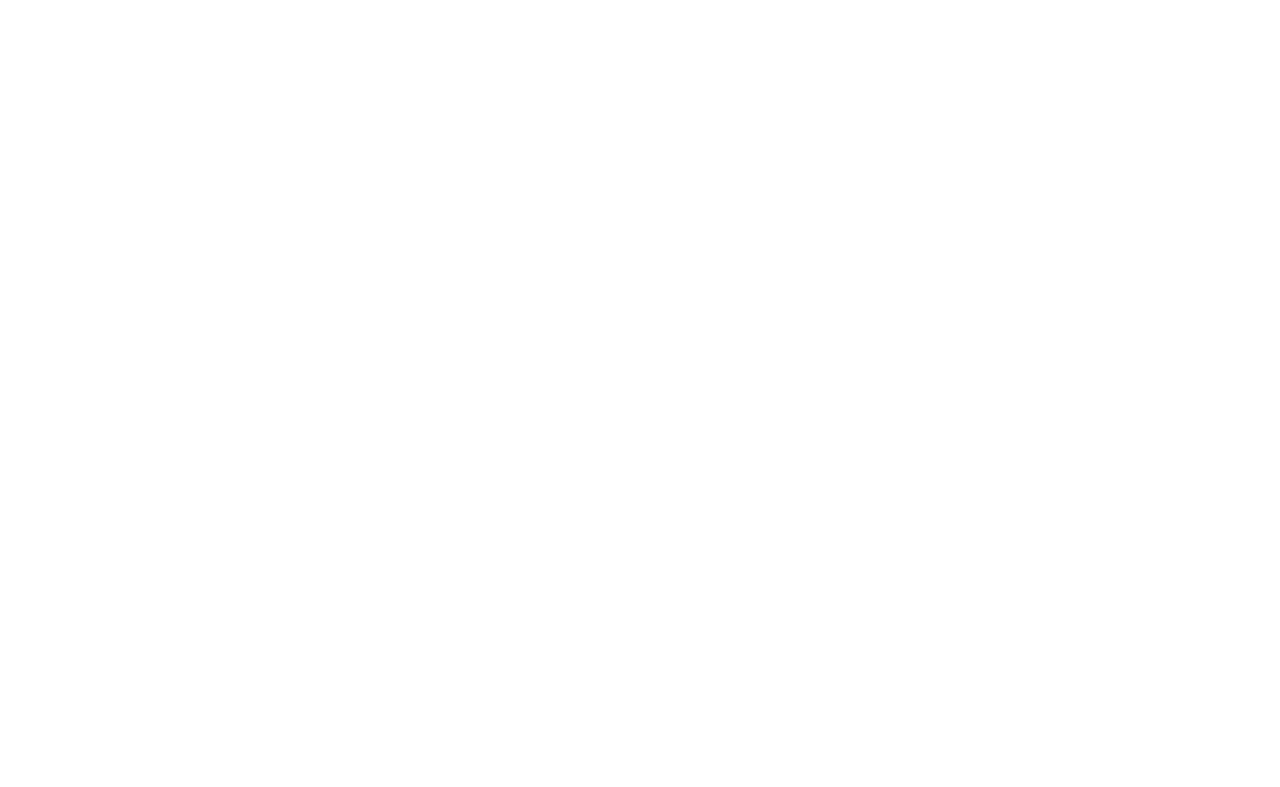
<file: project.html>
<!DOCTYPE html>
<html lang="en">

<head>
    <meta charset="utf-8">
    <title>Chandeshwori Studio</title>
    <meta content="width=device-width, initial-scale=1.0" name="viewport">
    <meta content="" name="keywords">
    <meta content="" name="description">

    <!-- Favicon -->
    <link href="img/favicon.ico" rel="icon">

    <!-- Google Web Fonts -->
    <link rel="preconnect" href="https://fonts.googleapis.com">
    <link rel="preconnect" href="https://fonts.gstatic.com" crossorigin>
    <link href="https://fonts.googleapis.com/css2?family=Heebo:wght@400;500&family=Roboto:wght@400;500;700&display=swap" rel="stylesheet"> 

    <!-- Icon Font Stylesheet -->
    <link href="https://cdnjs.cloudflare.com/ajax/libs/font-awesome/5.10.0/css/all.min.css" rel="stylesheet">
    <link href="https://cdn.jsdelivr.net/npm/bootstrap-icons@1.4.1/font/bootstrap-icons.css" rel="stylesheet">

    <!-- Libraries Stylesheet -->
    <link href="lib/animate/animate.min.css" rel="stylesheet">
    <link href="lib/owlcarousel/assets/owl.carousel.min.css" rel="stylesheet">
    <link href="lib/lightbox/css/lightbox.min.css" rel="stylesheet">

    <!-- Customized Bootstrap Stylesheet -->
    <link href="css/bootstrap.min.css" rel="stylesheet">

    <!-- Template Stylesheet -->
    <link href="css/style.css" rel="stylesheet">
</head>

<body>
    <div class="container-xxl bg-white p-0">
        <!-- Spinner Start -->
        <div id="spinner" class="show bg-white position-fixed translate-middle w-100 vh-100 top-50 start-50 d-flex align-items-center justify-content-center">
            <div class="spinner-grow text-primary" style="width: 3rem; height: 3rem;" role="status">
                <span class="sr-only">Loading...</span>
            </div>
        </div>
        <!-- Spinner End -->


        <!-- Navbar & Hero Start -->
        <div class="container-xxl position-relative p-0">
            <nav class="navbar navbar-expand-lg navbar-light px-4 px-lg-5 py-3 py-lg-0">
                <a href="" class="navbar-brand p-0">
                    <h1 class="m-0"></i>Chandeshwori Studio<span class="fs-5"></span>
                        <img src="./img/logocp.png" alt=""></h1>
                    <!-- <img src="img/logo.png" alt="Logo"> -->
                </a>
                <button class="navbar-toggler" type="button" data-bs-toggle="collapse" data-bs-target="#navbarCollapse">
                    <span class="fa fa-bars"></span>
                </button>
                <div class="collapse navbar-collapse" id="navbarCollapse">
                    <div class="navbar-nav ms-auto py-0">
                        <a href="index.html" class="nav-item nav-link">Home</a>
                        <a href="about.html" class="nav-item nav-link">About</a>
                        <a href="service.html" class="nav-item nav-link">Service</a>
                        <a href="project.html" class="nav-item nav-link active">Project</a>
                        <div class="nav-item dropdown">
                            <a href="#" class="nav-link dropdown-toggle" data-bs-toggle="dropdown">Pages</a>
                            <div class="dropdown-menu m-0">
                                <a href="team.html" class="dropdown-item">Our Team</a>
                                <a href="testimonial.html" class="dropdown-item">Our Packages</a>
                                <a href="404.html" class="dropdown-item">Our Camera</a>
                            </div>
                        </div>
                        <a href="contact.html" class="nav-item nav-link">Contact</a>
                    </div>
                    
                </div>
            </nav>

            <div class="container-xxl py-5 bg-primary hero-header mb-5">
                <div class="container my-5 py-5 px-lg-5">
                    <div class="row g-5 py-5">
                        <div class="col-12 text-center">
                            <h1 class="text-white animated zoomIn">Our Wedding Projects</h1>
                            <hr class="bg-white mx-auto mt-0" style="width: 90px;">
                            <nav aria-label="breadcrumb">
                                <ol class="breadcrumb justify-content-center">
                                    <li class="breadcrumb-item"><a class="text-white" href="#">Home</a></li>
                                    <li class="breadcrumb-item"><a class="text-white" href="#">Pages</a></li>
                                    <li class="breadcrumb-item text-white active" aria-current="page">Project</li>
                                </ol>
                            </nav>
                        </div>
                    </div>
                </div>
            </div>
        </div>
        <!-- Navbar & Hero End -->


        <!-- Full Screen Search Start -->
        <div class="modal fade" id="searchModal" tabindex="-1">
            <div class="modal-dialog modal-fullscreen">
                <div class="modal-content" style="background: rgba(29, 29, 39, 0.7);">
                    <div class="modal-header border-0">
                        <button type="button" class="btn bg-white btn-close" data-bs-dismiss="modal" aria-label="Close"></button>
                    </div>
                    <div class="modal-body d-flex align-items-center justify-content-center">
                        <div class="input-group" style="max-width: 600px;">
                            <input type="text" class="form-control bg-transparent border-light p-3" placeholder="Type search keyword">
                            <button class="btn btn-light px-4"><i class="bi bi-search"></i></button>
                        </div>
                    </div>
                </div>
            </div>
        </div>
        <!-- Full Screen Search End -->


        <!-- Portfolio Start -->
        <div class="container-xxl py-5">
            <div class="container px-lg-5">
                <div class="section-title position-relative text-center mb-5 pb-2 wow fadeInUp" data-wow-delay="0.1s">
                    <h6 class="position-relative d-inline text-primary ps-4">Our Projects</h6>
                    <h2 class="mt-2">Recently Launched Projects</h2>
                </div>
                <div class="row mt-n2 wow fadeInUp" data-wow-delay="0.1s">
                    <div class="col-12 text-center">
                        <ul class="list-inline mb-5" id="portfolio-flters">
                            <li class="btn px-3 pe-4 active" data-filter="*">All</li>
                            <li class="btn px-3 pe-4" data-filter=".first">Design</li>
                            <li class="btn px-3 pe-4" data-filter=".second">Development</li>
                        </ul>
                    </div>
                </div>
                <div class="row g-4 portfolio-container">
                    <div class="col-lg-4 col-md-6 portfolio-item first wow zoomIn" data-wow-delay="0.1s">
                        <div class="position-relative rounded overflow-hidden">
                            <img class="img-fluid w-100" src="img/5.jpg" alt="">
                            <div class="portfolio-overlay">
                                <a class="btn btn-light" href="img/5.jpg" data-lightbox="portfolio"><i class="fa fa-plus fa-2x text-primary"></i></a>
                                <div class="mt-auto">
                                    <small class="text-white"><i class="fa fa-folder me-2"></i>Mrs.Tamang</small>
                                    <a class="h5 d-block text-white mt-1 mb-0" href="">Photography & Videography</a>
                                </div>
                            </div>
                        </div>
                    </div>
                    <div class="col-lg-4 col-md-6 portfolio-item second wow zoomIn" data-wow-delay="0.3s">
                        <div class="position-relative rounded overflow-hidden">
                            <img class="img-fluid w-100" src="img/6.jpg" alt="">
                            <div class="portfolio-overlay">
                                <a class="btn btn-light" href="img/6.jpg" data-lightbox="portfolio"><i class="fa fa-plus fa-2x text-primary"></i></a>
                                <div class="mt-auto">
                                    <small class="text-white"><i class="fa fa-folder me-2"></i>Mrs.Khadka</small>
                                    <a class="h5 d-block text-white mt-1 mb-0" href="">Photography & Videography</a>
                                </div>
                            </div>
                        </div>
                    </div>
                    <div class="col-lg-4 col-md-6 portfolio-item first wow zoomIn" data-wow-delay="0.6s">
                        <div class="position-relative rounded overflow-hidden">
                            <img class="img-fluid w-100" src="img/7.jpg" alt="">
                            <div class="portfolio-overlay">
                                <a class="btn btn-light" href="img/7.jpg" data-lightbox="portfolio"><i class="fa fa-plus fa-2x text-primary"></i></a>
                                <div class="mt-auto">
                                    <small class="text-white"><i class="fa fa-folder me-2"></i>Mrs.Prashanna</small>
                                    <a class="h5 d-block text-white mt-1 mb-0" href="">Photography & Videography</a>
                                </div>
                            </div>
                        </div>
                    </div>
                    <div class="col-lg-4 col-md-6 portfolio-item second wow zoomIn" data-wow-delay="0.1s">
                        <div class="position-relative rounded overflow-hidden">
                            <img class="img-fluid w-100" src="img/8.jpg" alt="">
                            <div class="portfolio-overlay">
                                <a class="btn btn-light" href="img/8.jpg" data-lightbox="portfolio"><i class="fa fa-plus fa-2x text-primary"></i></a>
                                <div class="mt-auto">
                                    <small class="text-white"><i class="fa fa-folder me-2"></i>Mr & Mrs. Sushant</small>
                                    <a class="h5 d-block text-white mt-1 mb-0" href="">Photography & Videography</a>
                                </div>
                            </div>
                        </div>
                    </div>
                    <div class="col-lg-4 col-md-6 portfolio-item first wow zoomIn" data-wow-delay="0.3s">
                        <div class="position-relative rounded overflow-hidden">
                            <img class="img-fluid w-100" src="img/9.jpg" alt="">
                            <div class="portfolio-overlay">
                                <a class="btn btn-light" href="img/9.jpg" data-lightbox="portfolio"><i class="fa fa-plus fa-2x text-primary"></i></a>
                                <div class="mt-auto">
                                    <small class="text-white"><i class="fa fa-folder me-2"></i>Mrs.Sujata</small>
                                    <a class="h5 d-block text-white mt-1 mb-0" href="">Photography & Videography</a>
                                </div>
                            </div>
                        </div>
                    </div>
                    <div class="col-lg-4 col-md-6 portfolio-item second wow zoomIn" data-wow-delay="0.6s">
                        <div class="position-relative rounded overflow-hidden">
                            <img class="img-fluid w-100" src="img/10.jpg" alt="">
                            <div class="portfolio-overlay">
                                <a class="btn btn-light" href="img/10.jpg" data-lightbox="portfolio"><i class="fa fa-plus fa-2x text-primary"></i></a>
                                <div class="mt-auto">
                                    <small class="text-white"><i class="fa fa-folder me-2"></i>Mrs.Raveena</small>
                                    <a class="h5 d-block text-white mt-1 mb-0" href="">Photography & Videography</a>
                                </div>
                            </div>
                        </div>
                    </div>
                </div>
            </div>
        </div>
        <!-- Portfolio End -->
        

        <!-- Footer Start -->
        <div class="container-fluid bg-primary text-light footer mt-5 pt-5 wow fadeIn" data-wow-delay="0.1s">
            <div class="container py-5 px-lg-5">
                <div class="row g-5">
                    <div class="col-md-6 col-lg-3">
                        <h5 class="text-white mb-4">Get In Touch</h5>
                       <i class="fa fa-map-marker-alt me-3"></i>Harion-11, Sarlahi, Nepal</p>
                        <p><i class="fa fa-phone-alt me-3"></i>+977 9844576584</p>
                        <p><i class="fa fa-envelope me-3"></i>Chandeshworidigitalstudio@gmail.com</p>
                        <div class="d-flex pt-2">
                            <a class="btn btn-outline-light btn-social" href=""><i class="fab fa-twitter"></i></a>
                            <a class="btn btn-outline-light btn-social" href=""><i class="fab fa-facebook-f"></i></a>
                            <a class="btn btn-outline-light btn-social" href=""><i class="fab fa-youtube"></i></a>
                            <a class="btn btn-outline-light btn-social" href=""><i class="fab fa-instagram"></i></a>
                            <a class="btn btn-outline-light btn-social" href=""><i class="fab fa-linkedin-in"></i></a>
                        </div>
                    </div>
                    <div class="col-md-6 col-lg-3">
                        <h5 class="text-white mb-4">Popular Link</h5>
                        <a class="btn btn-link" href="">About Us</a>
                        <a class="btn btn-link" href="">Contact Us</a>
                        <a class="btn btn-link" href="">Privacy Policy</a>
                        <a class="btn btn-link" href="">Terms & Condition</a>
                        <a class="btn btn-link" href="">Career</a>
                    </div>
                    <div class="col-md-6 col-lg-3">
                        <h5 class="text-white mb-4">Project Gallery</h5>
                        <div class="row g-2">
                            <div class="col-4">
                                <img class="img-fluid" src="img/portfolio-1.jpg" alt="Image">
                            </div>
                            <div class="col-4">
                                <img class="img-fluid" src="img/portfolio-2.jpg" alt="Image">
                            </div>
                            <div class="col-4">
                                <img class="img-fluid" src="img/portfolio-3.jpg" alt="Image">
                            </div>
                            <div class="col-4">
                                <img class="img-fluid" src="img/portfolio-4.jpg" alt="Image">
                            </div>
                            <div class="col-4">
                                <img class="img-fluid" src="img/portfolio-5.jpg" alt="Image">
                            </div>
                            <div class="col-4">
                                <img class="img-fluid" src="img/portfolio-6.jpg" alt="Image">
                            </div>
                        </div>
                    </div>
                    <div class="col-md-6 col-lg-3">
                        <h5 class="text-white mb-4">Newsletter</h5>
                        <p>Best Photography & Videography</p>
                        <div class="position-relative w-100 mt-3">
                            <input class="form-control border-0 rounded-pill w-100 ps-4 pe-5" type="text" placeholder="Your Email" style="height: 48px;">
                            <button type="button" class="btn shadow-none position-absolute top-0 end-0 mt-1 me-2"><i class="fa fa-paper-plane text-primary fs-4"></i></button>
                        </div>
                    </div>
                </div>
            </div>
            <div class="container px-lg-5">
                <div class="copyright">
                    <div class="row">
                        <div class="col-md-6 text-center text-md-start mb-3 mb-md-0">
                            &copy; <a class="border-bottom" href="#">Chandeshwori Studio</a>, All Right Reserved. 
							
						
							Designed By <a class="border-bottom" href="https://htmlcodex.com">HTML Codex</a>
                        </div>
                        <div class="col-md-6 text-center text-md-end">
                            <div class="footer-menu">
                                <a href="index.html">Home</a>
                                <a href="">Cookies</a>
                                <a href="">Help</a>
                                <a href="">FQAs</a>
                            </div>
                        </div>
                    </div>
                </div>
            </div>
        </div>
        <!-- Footer End -->


        <!-- Back to Top -->
        <a href="#" class="btn btn-lg btn-primary btn-lg-square back-to-top pt-2"><i class="bi bi-arrow-up"></i></a>
    </div>

    <!-- JavaScript Libraries -->
    <script src="https://code.jquery.com/jquery-3.4.1.min.js"></script>
    <script src="https://cdn.jsdelivr.net/npm/bootstrap@5.0.0/dist/js/bootstrap.bundle.min.js"></script>
    <script src="lib/wow/wow.min.js"></script>
    <script src="lib/easing/easing.min.js"></script>
    <script src="lib/waypoints/waypoints.min.js"></script>
    <script src="lib/owlcarousel/owl.carousel.min.js"></script>
    <script src="lib/isotope/isotope.pkgd.min.js"></script>
    <script src="lib/lightbox/js/lightbox.min.js"></script>

    <!-- Template Javascript -->
    <script src="js/main.js"></script>
</body>

</html>
</file>
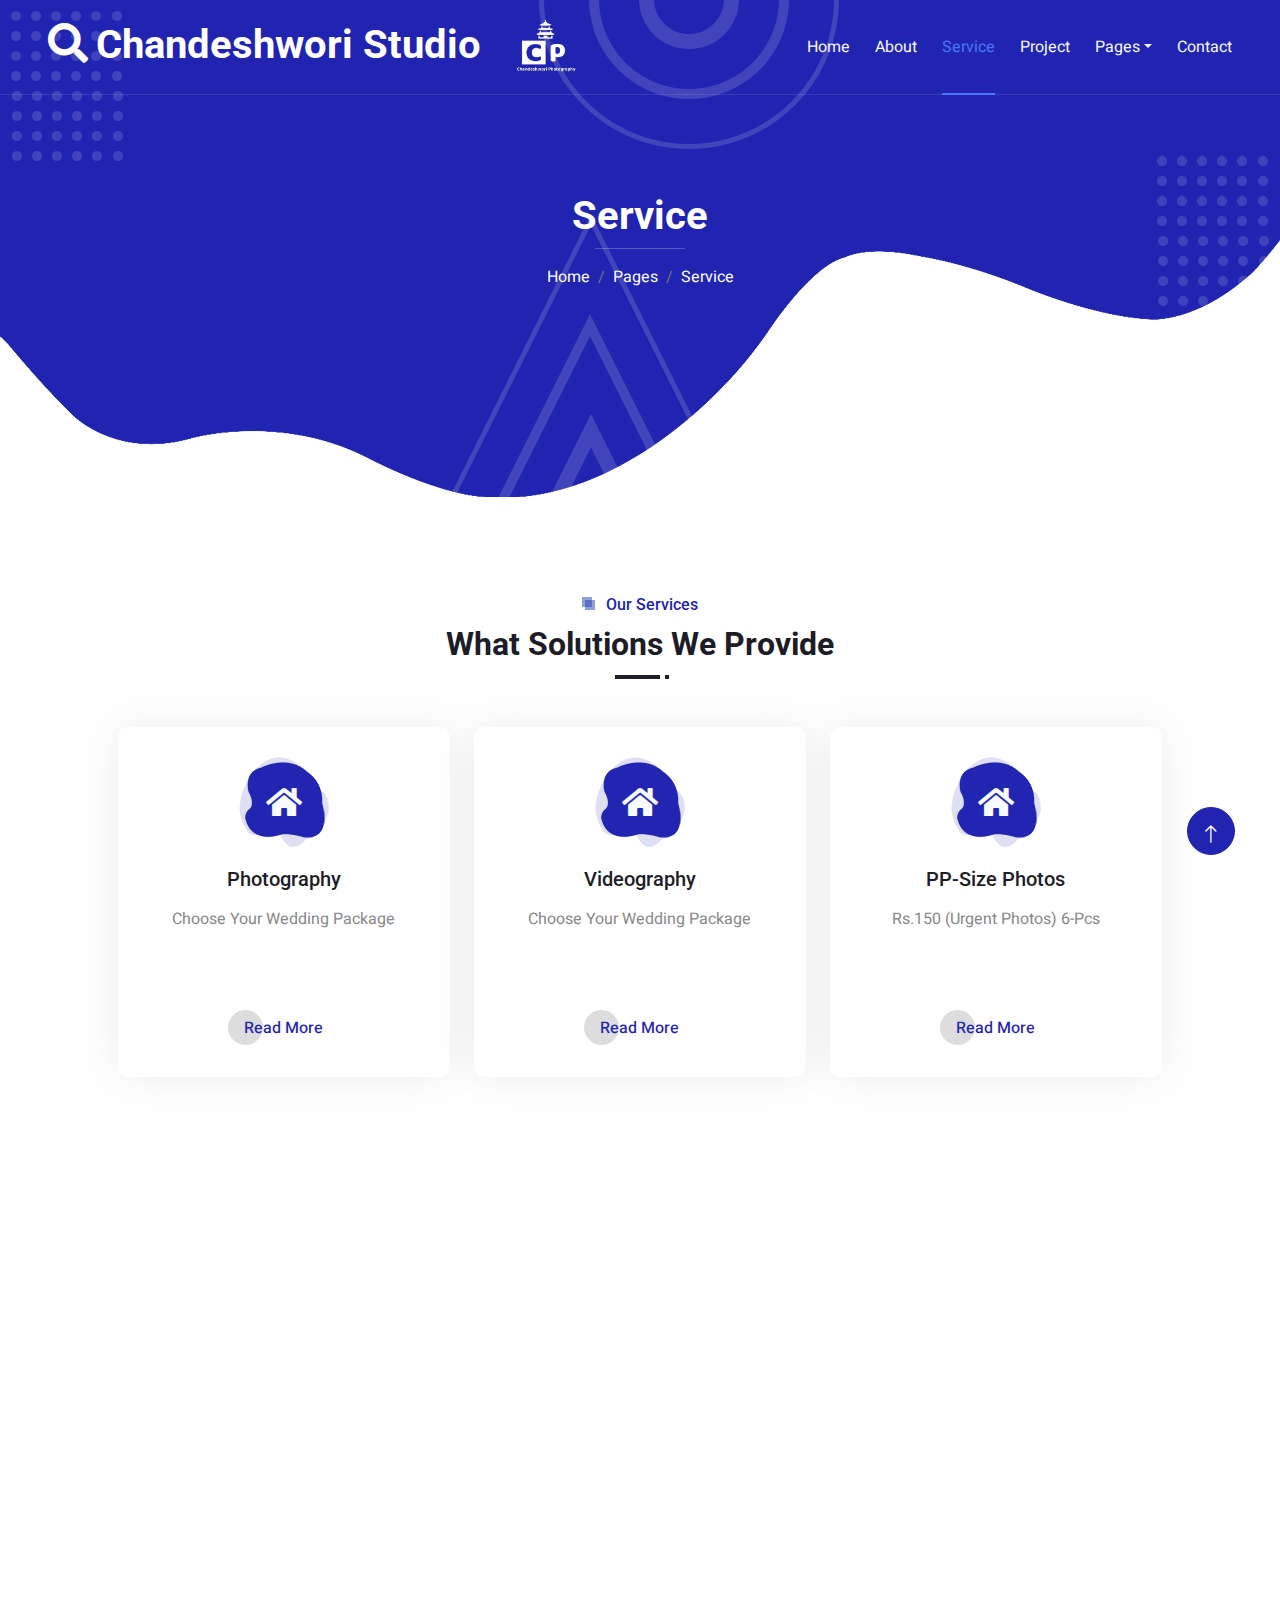
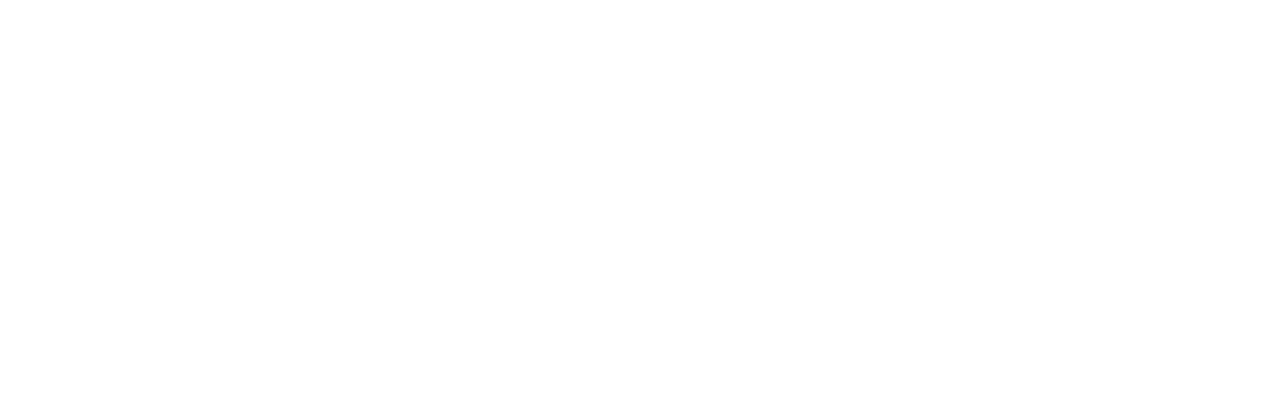
<file: service.html>
<!DOCTYPE html>
<html lang="en">

<head>
    <meta charset="utf-8">
    <title>Chandeshwori Studio</title>
    <meta content="width=device-width, initial-scale=1.0" name="viewport">
    <meta content="" name="keywords">
    <meta content="" name="description">

    <!-- Favicon -->
    <link href="img/favicon.ico" rel="icon">

    <!-- Google Web Fonts -->
    <link rel="preconnect" href="https://fonts.googleapis.com">
    <link rel="preconnect" href="https://fonts.gstatic.com" crossorigin>
    <link href="https://fonts.googleapis.com/css2?family=Heebo:wght@400;500&family=Roboto:wght@400;500;700&display=swap" rel="stylesheet"> 

    <!-- Icon Font Stylesheet -->
    <link href="https://cdnjs.cloudflare.com/ajax/libs/font-awesome/5.10.0/css/all.min.css" rel="stylesheet">
    <link href="https://cdn.jsdelivr.net/npm/bootstrap-icons@1.4.1/font/bootstrap-icons.css" rel="stylesheet">

    <!-- Libraries Stylesheet -->
    <link href="lib/animate/animate.min.css" rel="stylesheet">
    <link href="lib/owlcarousel/assets/owl.carousel.min.css" rel="stylesheet">
    <link href="lib/lightbox/css/lightbox.min.css" rel="stylesheet">

    <!-- Customized Bootstrap Stylesheet -->
    <link href="css/bootstrap.min.css" rel="stylesheet">

    <!-- Template Stylesheet -->
    <link href="css/style.css" rel="stylesheet">
</head>

<body>
    <div class="container-xxl bg-white p-0">
        <!-- Spinner Start -->
        <div id="spinner" class="show bg-white position-fixed translate-middle w-100 vh-100 top-50 start-50 d-flex align-items-center justify-content-center">
            <div class="spinner-grow text-primary" style="width: 3rem; height: 3rem;" role="status">
                <span class="sr-only">Loading...</span>
            </div>
        </div>
        <!-- Spinner End -->


        <!-- Navbar & Hero Start -->
        <div class="container-xxl position-relative p-0">
            <nav class="navbar navbar-expand-lg navbar-light px-4 px-lg-5 py-3 py-lg-0">
                <a href="" class="navbar-brand p-0">
                    <h1 class="m-0"><i class="fa fa-search me-2"></i>Chandeshwori Studio<span class="fs-5"></span>
                        <img src="./img/logocp.png" alt=""></h1>
                    <!-- <img src="img/logo.png" alt="Logo"> -->
                </a>
                <button class="navbar-toggler" type="button" data-bs-toggle="collapse" data-bs-target="#navbarCollapse">
                    <span class="fa fa-bars"></span>
                </button>
                <div class="collapse navbar-collapse" id="navbarCollapse">
                    <div class="navbar-nav ms-auto py-0">
                        <a href="index.html" class="nav-item nav-link">Home</a>
                        <a href="about.html" class="nav-item nav-link">About</a>
                        <a href="service.html" class="nav-item nav-link active">Service</a>
                        <a href="project.html" class="nav-item nav-link">Project</a>
                        <div class="nav-item dropdown">
                            <a href="#" class="nav-link dropdown-toggle" data-bs-toggle="dropdown">Pages</a>
                            <div class="dropdown-menu m-0">
                                <a href="team.html" class="dropdown-item">Our Team</a>
                                <a href="testimonial.html" class="dropdown-item">Our Packages</a>
                                <a href="404.html" class="dropdown-item">Our Camera</a>
                            </div>
                        </div>
                        <a href="contact.html" class="nav-item nav-link">Contact</a>
                    </div>
                    
                </div>
            </nav>

            <div class="container-xxl py-5 bg-primary hero-header mb-5">
                <div class="container my-5 py-5 px-lg-5">
                    <div class="row g-5 py-5">
                        <div class="col-12 text-center">
                            <h1 class="text-white animated zoomIn">Service</h1>
                            <hr class="bg-white mx-auto mt-0" style="width: 90px;">
                            <nav aria-label="breadcrumb">
                                <ol class="breadcrumb justify-content-center">
                                    <li class="breadcrumb-item"><a class="text-white" href="#">Home</a></li>
                                    <li class="breadcrumb-item"><a class="text-white" href="#">Pages</a></li>
                                    <li class="breadcrumb-item text-white active" aria-current="page">Service</li>
                                </ol>
                            </nav>
                        </div>
                    </div>
                </div>
            </div>
        </div>
        <!-- Navbar & Hero End -->


        <!-- Full Screen Search Start -->
        <div class="modal fade" id="searchModal" tabindex="-1">
            <div class="modal-dialog modal-fullscreen">
                <div class="modal-content" style="background: rgba(29, 29, 39, 0.7);">
                    <div class="modal-header border-0">
                        <button type="button" class="btn bg-white btn-close" data-bs-dismiss="modal" aria-label="Close"></button>
                    </div>
                    <div class="modal-body d-flex align-items-center justify-content-center">
                        <div class="input-group" style="max-width: 600px;">
                            <input type="text" class="form-control bg-transparent border-light p-3" placeholder="Type search keyword">
                            <button class="btn btn-light px-4"><i class="bi bi-search"></i></button>
                        </div>
                    </div>
                </div>
            </div>
        </div>
        <!-- Full Screen Search End -->


        <!-- Service Start -->
        <div class="container-xxl py-5">
            <div class="container px-lg-5">
                <div class="section-title position-relative text-center mb-5 pb-2 wow fadeInUp" data-wow-delay="0.1s">
                    <h6 class="position-relative d-inline text-primary ps-4">Our Services</h6>
                    <h2 class="mt-2">What Solutions We Provide</h2>
                </div>
                <div class="row g-4">
                    <div class="col-lg-4 col-md-6 wow zoomIn" data-wow-delay="0.1s">
                        <div class="service-item d-flex flex-column justify-content-center text-center rounded">
                            <div class="service-icon flex-shrink-0">
                                <i class="fa fa-home fa-2x"></i>
                            </div>
                            <h5 class="mb-3">Photography</h5>
                            <p>Choose Your Wedding Package</p>
                            <a class="btn px-3 mt-auto mx-auto" href="">Read More</a>
                        </div>
                    </div>
                    <div class="col-lg-4 col-md-6 wow zoomIn" data-wow-delay="0.3s">
                        <div class="service-item d-flex flex-column justify-content-center text-center rounded">
                            <div class="service-icon flex-shrink-0">
                                <i class="fa fa-home fa-2x"></i>
                            </div>
                            <h5 class="mb-3">Videography</h5>
                            <p>Choose Your Wedding Package</p>
                            <a class="btn px-3 mt-auto mx-auto" href="">Read More</a>
                        </div>
                    </div>
                    <div class="col-lg-4 col-md-6 wow zoomIn" data-wow-delay="0.6s">
                        <div class="service-item d-flex flex-column justify-content-center text-center rounded">
                            <div class="service-icon flex-shrink-0">
                                <i class="fa fa-home fa-2x"></i>
                            </div>
                            <h5 class="mb-3">PP-Size Photos</h5>
                            <p>Rs.150 (Urgent Photos) 6-Pcs</p>
                            <a class="btn px-3 mt-auto mx-auto" href="">Read More</a>
                        </div>
                    </div>
                    <div class="col-lg-4 col-md-6 wow zoomIn" data-wow-delay="0.1s">
                        <div class="service-item d-flex flex-column justify-content-center text-center rounded">
                            <div class="service-icon flex-shrink-0">
                                <i class="fa fa-home fa-2x"></i>
                            </div>
                            <h5 class="mb-3">Photo Framing</h5>
                            <p>You Can Order Your Customized Design With Frame Upto A3 Size</p>
                            <a class="btn px-3 mt-auto mx-auto" href="">Read More</a>
                        </div>
                    </div>
                    <div class="col-lg-4 col-md-6 wow zoomIn" data-wow-delay="0.3s">
                        <div class="service-item d-flex flex-column justify-content-center text-center rounded">
                            <div class="service-icon flex-shrink-0">
                                <i class="fa fa-home fa-2x"></i>
                            </div>
                            <h5 class="mb-3">Document Making</h5>
                            <p>We Make Every Legal Document as you want, also we fill online forms.</p>
                            <a class="btn px-3 mt-auto mx-auto" href="">Read More</a>
                        </div>
                    </div>
                    <div class="col-lg-4 col-md-6 wow zoomIn" data-wow-delay="0.6s">
                        <div class="service-item d-flex flex-column justify-content-center text-center rounded">
                            <div class="service-icon flex-shrink-0">
                                <i class="fa fa-home fa-2x"></i>
                            </div>
                            <h5 class="mb-3">Gadgets</h5>
                            <p>Much More</p>
                            <a class="btn px-3 mt-auto mx-auto" href="">Read More</a>
                        </div>
                    </div>
                </div>
            </div>
        </div>
        <!-- Service End -->
        

        <!-- Footer Start -->
        <div class="container-fluid bg-primary text-light footer mt-5 pt-5 wow fadeIn" data-wow-delay="0.1s">
            <div class="container py-5 px-lg-5">
                <div class="row g-5">
                    <div class="col-md-6 col-lg-3">
                        <h5 class="text-white mb-4">Get In Touch</h5>
                        <p><i class="fa fa-map-marker-alt me-3"></i>Harion-11, Sarlahi, Nepal</p>
                        <p><i class="fa fa-phone-alt me-3"></i>+977 9844576584</p>
                        <p><i class="fa fa-envelope me-3"></i>Chandeshworidigitalstudio@gmail.com</p>
                        <div class="d-flex pt-2">
                            <a class="btn btn-outline-light btn-social" href=""><i class="fab fa-twitter"></i></a>
                            <a class="btn btn-outline-light btn-social" href=""><i class="fab fa-facebook-f"></i></a>
                            <a class="btn btn-outline-light btn-social" href=""><i class="fab fa-youtube"></i></a>
                            <a class="btn btn-outline-light btn-social" href=""><i class="fab fa-instagram"></i></a>
                            <a class="btn btn-outline-light btn-social" href=""><i class="fab fa-linkedin-in"></i></a>
                        </div>
                    </div>
                    <div class="col-md-6 col-lg-3">
                        <h5 class="text-white mb-4">Popular Link</h5>
                        <a class="btn btn-link" href="">About Us</a>
                        <a class="btn btn-link" href="">Contact Us</a>
                        <a class="btn btn-link" href="">Privacy Policy</a>
                        <a class="btn btn-link" href="">Terms & Condition</a>
                        <a class="btn btn-link" href="">Career</a>
                    </div>
                    <div class="col-md-6 col-lg-3">
                        <h5 class="text-white mb-4">Project Gallery</h5>
                        <div class="row g-2">
                            <div class="col-4">
                                <img class="img-fluid" src="img/portfolio-1.jpg" alt="Image">
                            </div>
                            <div class="col-4">
                                <img class="img-fluid" src="img/portfolio-2.jpg" alt="Image">
                            </div>
                            <div class="col-4">
                                <img class="img-fluid" src="img/portfolio-3.jpg" alt="Image">
                            </div>
                            <div class="col-4">
                                <img class="img-fluid" src="img/portfolio-4.jpg" alt="Image">
                            </div>
                            <div class="col-4">
                                <img class="img-fluid" src="img/portfolio-5.jpg" alt="Image">
                            </div>
                            <div class="col-4">
                                <img class="img-fluid" src="img/portfolio-6.jpg" alt="Image">
                            </div>
                        </div>
                    </div>
                    <div class="col-md-6 col-lg-3">
                        <h5 class="text-white mb-4">Newsletter</h5>
                        <p>Best Photography Agency In Nepal</p>
                        <div class="position-relative w-100 mt-3">
                            <input class="form-control border-0 rounded-pill w-100 ps-4 pe-5" type="text" placeholder="Your Email" style="height: 48px;">
                            <button type="button" class="btn shadow-none position-absolute top-0 end-0 mt-1 me-2"><i class="fa fa-paper-plane text-primary fs-4"></i></button>
                        </div>
                    </div>
                </div>
            </div>
            <div class="container px-lg-5">
                <div class="copyright">
                    <div class="row">
                        <div class="col-md-6 text-center text-md-start mb-3 mb-md-0">
                            &copy; <a class="border-bottom" href="#">Chandeshwori Studio</a>, All Right Reserved. 
							
							
							Designed By <a class="border-bottom" href="https://htmlcodex.com">HTML Codex</a>
                        </div>
                        <div class="col-md-6 text-center text-md-end">
                            <div class="footer-menu">
                                <a href="index.html">Home</a>
                                <a href="">Cookies</a>
                                <a href="">Help</a>
                                <a href="">FQAs</a>
                            </div>
                        </div>
                    </div>
                </div>
            </div>
        </div>
        <!-- Footer End -->


        <!-- Back to Top -->
        <a href="#" class="btn btn-lg btn-primary btn-lg-square back-to-top pt-2"><i class="bi bi-arrow-up"></i></a>
    </div>

    <!-- JavaScript Libraries -->
    <script src="https://code.jquery.com/jquery-3.4.1.min.js"></script>
    <script src="https://cdn.jsdelivr.net/npm/bootstrap@5.0.0/dist/js/bootstrap.bundle.min.js"></script>
    <script src="lib/wow/wow.min.js"></script>
    <script src="lib/easing/easing.min.js"></script>
    <script src="lib/waypoints/waypoints.min.js"></script>
    <script src="lib/owlcarousel/owl.carousel.min.js"></script>
    <script src="lib/isotope/isotope.pkgd.min.js"></script>
    <script src="lib/lightbox/js/lightbox.min.js"></script>

    <!-- Template Javascript -->
    <script src="js/main.js"></script>
</body>

</html>
</file>
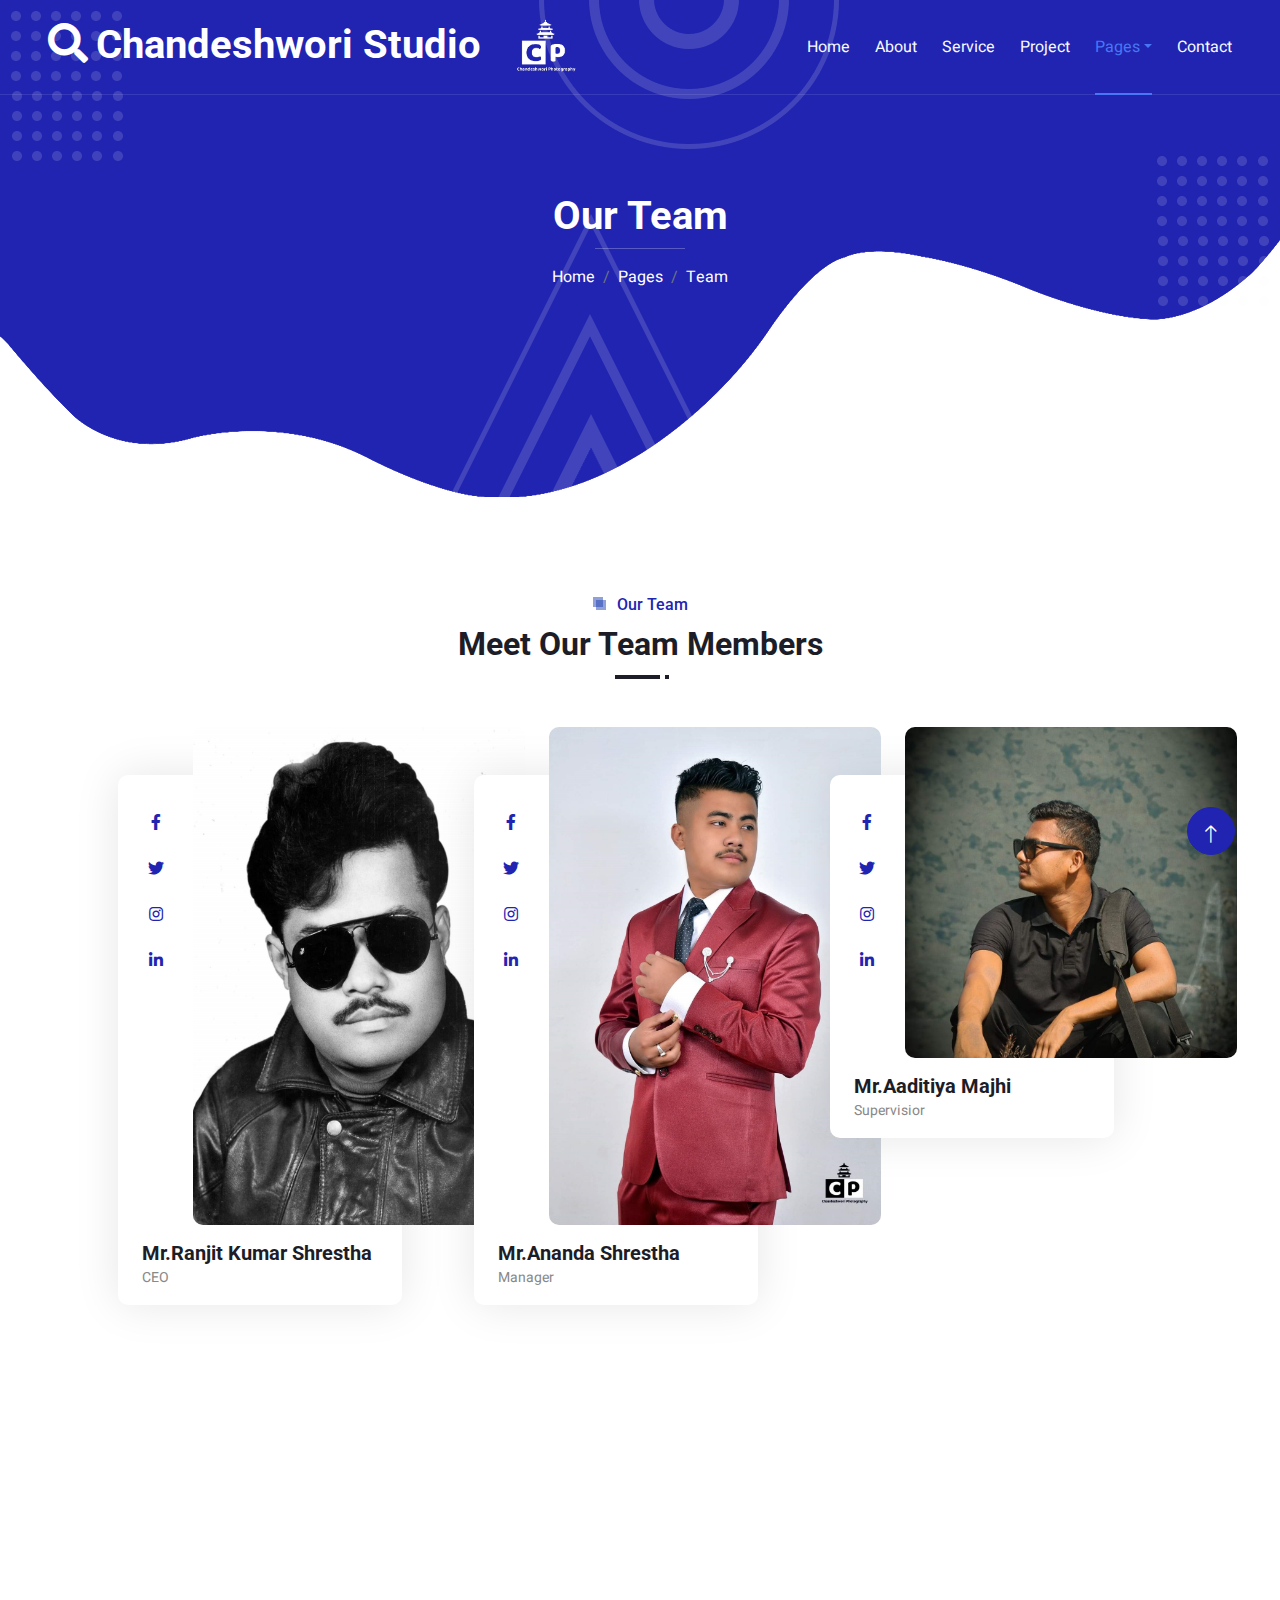
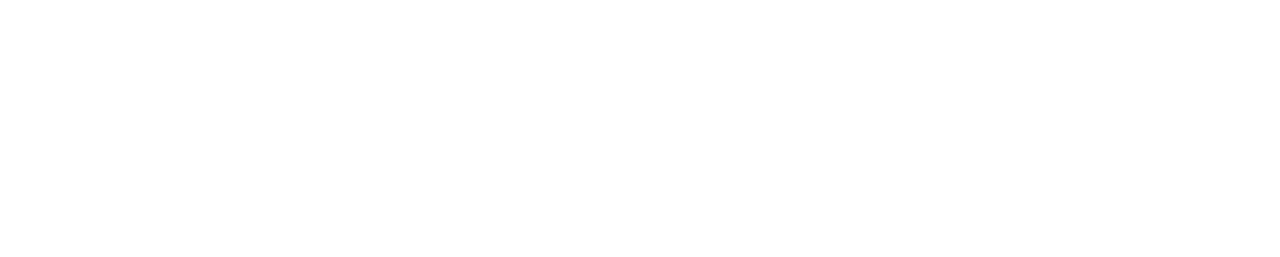
<file: team.html>
<!DOCTYPE html>
<html lang="en">

<head>
    <meta charset="utf-8">
    <title>SEO Master - SEO Agency Website Template</title>
    <meta content="width=device-width, initial-scale=1.0" name="viewport">
    <meta content="" name="keywords">
    <meta content="" name="description">

    <!-- Favicon -->
    <link href="img/favicon.ico" rel="icon">

    <!-- Google Web Fonts -->
    <link rel="preconnect" href="https://fonts.googleapis.com">
    <link rel="preconnect" href="https://fonts.gstatic.com" crossorigin>
    <link href="https://fonts.googleapis.com/css2?family=Heebo:wght@400;500&family=Roboto:wght@400;500;700&display=swap" rel="stylesheet"> 

    <!-- Icon Font Stylesheet -->
    <link href="https://cdnjs.cloudflare.com/ajax/libs/font-awesome/5.10.0/css/all.min.css" rel="stylesheet">
    <link href="https://cdn.jsdelivr.net/npm/bootstrap-icons@1.4.1/font/bootstrap-icons.css" rel="stylesheet">

    <!-- Libraries Stylesheet -->
    <link href="lib/animate/animate.min.css" rel="stylesheet">
    <link href="lib/owlcarousel/assets/owl.carousel.min.css" rel="stylesheet">
    <link href="lib/lightbox/css/lightbox.min.css" rel="stylesheet">

    <!-- Customized Bootstrap Stylesheet -->
    <link href="css/bootstrap.min.css" rel="stylesheet">

    <!-- Template Stylesheet -->
    <link href="css/style.css" rel="stylesheet">
</head>

<body>
    <div class="container-xxl bg-white p-0">
        <!-- Spinner Start -->
        <div id="spinner" class="show bg-white position-fixed translate-middle w-100 vh-100 top-50 start-50 d-flex align-items-center justify-content-center">
            <div class="spinner-grow text-primary" style="width: 3rem; height: 3rem;" role="status">
                <span class="sr-only">Loading...</span>
            </div>
        </div>
        <!-- Spinner End -->


        <!-- Navbar & Hero Start -->
        <div class="container-xxl position-relative p-0">
            <nav class="navbar navbar-expand-lg navbar-light px-4 px-lg-5 py-3 py-lg-0">
                <a href="" class="navbar-brand p-0">
                    <h1 class="m-0"><i class="fa fa-search me-2"></i>Chandeshwori Studio<span class="fs-5"></span>
                        <img src="./img/logocp.png" alt=""></h1>
                    <!-- <img src="img/logo.png" alt="Logo"> -->
                </a>
                <button class="navbar-toggler" type="button" data-bs-toggle="collapse" data-bs-target="#navbarCollapse">
                    <span class="fa fa-bars"></span>
                </button>
                <div class="collapse navbar-collapse" id="navbarCollapse">
                    <div class="navbar-nav ms-auto py-0">
                        <a href="index.html" class="nav-item nav-link">Home</a>
                        <a href="about.html" class="nav-item nav-link">About</a>
                        <a href="service.html" class="nav-item nav-link">Service</a>
                        <a href="project.html" class="nav-item nav-link">Project</a>
                        <div class="nav-item dropdown">
                            <a href="#" class="nav-link dropdown-toggle active" data-bs-toggle="dropdown">Pages</a>
                            <div class="dropdown-menu m-0">
                                <a href="team.html" class="dropdown-item active">Our Team</a>
                                <a href="testimonial.html" class="dropdown-item">Our Packages</a>
                                <a href="404.html" class="dropdown-item">Our Camera</a>
                            </div>
                        </div>
                        <a href="contact.html" class="nav-item nav-link">Contact</a>
                    </div>
                    
                </div>
            </nav>

            <div class="container-xxl py-5 bg-primary hero-header mb-5">
                <div class="container my-5 py-5 px-lg-5">
                    <div class="row g-5 py-5">
                        <div class="col-12 text-center">
                            <h1 class="text-white animated zoomIn">Our Team</h1>
                            <hr class="bg-white mx-auto mt-0" style="width: 90px;">
                            <nav aria-label="breadcrumb">
                                <ol class="breadcrumb justify-content-center">
                                    <li class="breadcrumb-item"><a class="text-white" href="#">Home</a></li>
                                    <li class="breadcrumb-item"><a class="text-white" href="#">Pages</a></li>
                                    <li class="breadcrumb-item text-white active" aria-current="page">Team</li>
                                </ol>
                            </nav>
                        </div>
                    </div>
                </div>
            </div>
        </div>
        <!-- Navbar & Hero End -->


        <!-- Full Screen Search Start -->
        <div class="modal fade" id="searchModal" tabindex="-1">
            <div class="modal-dialog modal-fullscreen">
                <div class="modal-content" style="background: rgba(29, 29, 39, 0.7);">
                    <div class="modal-header border-0">
                        <button type="button" class="btn bg-white btn-close" data-bs-dismiss="modal" aria-label="Close"></button>
                    </div>
                    <div class="modal-body d-flex align-items-center justify-content-center">
                        <div class="input-group" style="max-width: 600px;">
                            <input type="text" class="form-control bg-transparent border-light p-3" placeholder="Type search keyword">
                            <button class="btn btn-light px-4"><i class="bi bi-search"></i></button>
                        </div>
                    </div>
                </div>
            </div>
        </div>
        <!-- Full Screen Search End -->


        <!-- Team Start -->
        <div class="container-xxl py-5">
            <div class="container px-lg-5">
                <div class="section-title position-relative text-center mb-5 pb-2 wow fadeInUp" data-wow-delay="0.1s">
                    <h6 class="position-relative d-inline text-primary ps-4">Our Team</h6>
                    <h2 class="mt-2">Meet Our Team Members</h2>
                </div>
                <div class="row g-4">
                    <div class="col-lg-4 col-md-6 wow fadeInUp" data-wow-delay="0.1s">
                        <div class="team-item">
                            <div class="d-flex">
                                <div class="flex-shrink-0 d-flex flex-column align-items-center mt-4 pt-5" style="width: 75px;">
                                    <a class="btn btn-square text-primary bg-white my-1" href=""><i class="fab fa-facebook-f"></i></a>
                                    <a class="btn btn-square text-primary bg-white my-1" href=""><i class="fab fa-twitter"></i></a>
                                    <a class="btn btn-square text-primary bg-white my-1" href=""><i class="fab fa-instagram"></i></a>
                                    <a class="btn btn-square text-primary bg-white my-1" href=""><i class="fab fa-linkedin-in"></i></a>
                                </div>
                                <img class="img-fluid rounded w-100" src="img/ceo.jpeg" alt="">
                            </div>
                            <div class="px-4 py-3">
                                <h5 class="fw-bold m-0">Mr.Ranjit Kumar Shrestha</h5>
                                <small>CEO</small>
                            </div>
                        </div>
                    </div>
                    <div class="col-lg-4 col-md-6 wow fadeInUp" data-wow-delay="0.3s">
                        <div class="team-item">
                            <div class="d-flex">
                                <div class="flex-shrink-0 d-flex flex-column align-items-center mt-4 pt-5" style="width: 75px;">
                                    <a class="btn btn-square text-primary bg-white my-1" href=""><i class="fab fa-facebook-f"></i></a>
                                    <a class="btn btn-square text-primary bg-white my-1" href=""><i class="fab fa-twitter"></i></a>
                                    <a class="btn btn-square text-primary bg-white my-1" href=""><i class="fab fa-instagram"></i></a>
                                    <a class="btn btn-square text-primary bg-white my-1" href=""><i class="fab fa-linkedin-in"></i></a>
                                </div>
                                <img class="img-fluid rounded w-100" src="img//manager.jpeg" alt="">
                            </div>
                            <div class="px-4 py-3">
                                <h5 class="fw-bold m-0">Mr.Ananda Shrestha</h5>
                                <small>Manager</small>
                            </div>
                        </div>
                    </div>
                    <div class="col-lg-4 col-md-6 wow fadeInUp" data-wow-delay="0.6s">
                        <div class="team-item">
                            <div class="d-flex">
                                <div class="flex-shrink-0 d-flex flex-column align-items-center mt-4 pt-5" style="width: 75px;">
                                    <a class="btn btn-square text-primary bg-white my-1" href=""><i class="fab fa-facebook-f"></i></a>
                                    <a class="btn btn-square text-primary bg-white my-1" href=""><i class="fab fa-twitter"></i></a>
                                    <a class="btn btn-square text-primary bg-white my-1" href=""><i class="fab fa-instagram"></i></a>
                                    <a class="btn btn-square text-primary bg-white my-1" href=""><i class="fab fa-linkedin-in"></i></a>
                                </div>
                                <img class="img-fluid rounded w-100" src="img/team-3.jpg" alt="">
                            </div>
                            <div class="px-4 py-3">
                                <h5 class="fw-bold m-0">Mr.Aaditiya Majhi</h5>
                                <small>Supervisior</small>
                            </div>
                        </div>
                    </div>
                </div>
            </div>
        </div>
        <!-- Team End -->
        

        <!-- Footer Start -->
        <div class="container-fluid bg-primary text-light footer mt-5 pt-5 wow fadeIn" data-wow-delay="0.1s">
            <div class="container py-5 px-lg-5">
                <div class="row g-5">
                    <div class="col-md-6 col-lg-3">
                        <h5 class="text-white mb-4">Get In Touch</h5>
                        <i class="fa fa-map-marker-alt me-3"></i>Harion-11, Sarlahi, Nepal</p>
                        <p><i class="fa fa-phone-alt me-3"></i>+977 9844576584</p>
                        <p><i class="fa fa-envelope me-3"></i>Chandeshworidigitalstudio@gmail.com</p>
                        <div class="d-flex pt-2">
                            <a class="btn btn-outline-light btn-social" href=""><i class="fab fa-twitter"></i></a>
                            <a class="btn btn-outline-light btn-social" href=""><i class="fab fa-facebook-f"></i></a>
                            <a class="btn btn-outline-light btn-social" href=""><i class="fab fa-youtube"></i></a>
                            <a class="btn btn-outline-light btn-social" href=""><i class="fab fa-instagram"></i></a>
                            <a class="btn btn-outline-light btn-social" href=""><i class="fab fa-linkedin-in"></i></a>
                        </div>
                    </div>
                    <div class="col-md-6 col-lg-3">
                        <h5 class="text-white mb-4">Popular Link</h5>
                        <a class="btn btn-link" href="">About Us</a>
                        <a class="btn btn-link" href="">Contact Us</a>
                        <a class="btn btn-link" href="">Privacy Policy</a>
                        <a class="btn btn-link" href="">Terms & Condition</a>
                        <a class="btn btn-link" href="">Career</a>
                    </div>
                    <div class="col-md-6 col-lg-3">
                        <h5 class="text-white mb-4">Project Gallery</h5>
                        <div class="row g-2">
                            <div class="col-4">
                                <img class="img-fluid" src="img/portfolio-1.jpg" alt="Image">
                            </div>
                            <div class="col-4">
                                <img class="img-fluid" src="img/portfolio-2.jpg" alt="Image">
                            </div>
                            <div class="col-4">
                                <img class="img-fluid" src="img/portfolio-3.jpg" alt="Image">
                            </div>
                            <div class="col-4">
                                <img class="img-fluid" src="img/portfolio-4.jpg" alt="Image">
                            </div>
                            <div class="col-4">
                                <img class="img-fluid" src="img/portfolio-5.jpg" alt="Image">
                            </div>
                            <div class="col-4">
                                <img class="img-fluid" src="img/portfolio-6.jpg" alt="Image">
                            </div>
                        </div>
                    </div>
                    <div class="col-md-6 col-lg-3">
                        <h5 class="text-white mb-4">Newsletter</h5>
                        <p>Photography News</p>
                        <div class="position-relative w-100 mt-3">
                            <input class="form-control border-0 rounded-pill w-100 ps-4 pe-5" type="text" placeholder="Your Email" style="height: 48px;">
                            <button type="button" class="btn shadow-none position-absolute top-0 end-0 mt-1 me-2"><i class="fa fa-paper-plane text-primary fs-4"></i></button>
                        </div>
                    </div>
                </div>
            </div>
            <div class="container px-lg-5">
                <div class="copyright">
                    <div class="row">
                        <div class="col-md-6 text-center text-md-start mb-3 mb-md-0">
                            &copy; <a class="border-bottom" href="#">Your Site Name</a>, All Right Reserved. 
							
							<!--/*** This template is free as long as you keep the footer author’s credit link/attribution link/backlink. If you'd like to use the template without the footer author’s credit link/attribution link/backlink, you can purchase the Credit Removal License from "https://htmlcodex.com/credit-removal". Thank you for your support. ***/-->
							Designed By <a class="border-bottom" href="https://htmlcodex.com">HTML Codex</a>
                        </div>
                        <div class="col-md-6 text-center text-md-end">
                            <div class="footer-menu">
                                <a href="index.html">Home</a>
                                <a href="">Cookies</a>
                                <a href="">Help</a>
                                <a href="">FQAs</a>
                            </div>
                        </div>
                    </div>
                </div>
            </div>
        </div>
        <!-- Footer End -->


        <!-- Back to Top -->
        <a href="#" class="btn btn-lg btn-primary btn-lg-square back-to-top pt-2"><i class="bi bi-arrow-up"></i></a>
    </div>

    <!-- JavaScript Libraries -->
    <script src="https://code.jquery.com/jquery-3.4.1.min.js"></script>
    <script src="https://cdn.jsdelivr.net/npm/bootstrap@5.0.0/dist/js/bootstrap.bundle.min.js"></script>
    <script src="lib/wow/wow.min.js"></script>
    <script src="lib/easing/easing.min.js"></script>
    <script src="lib/waypoints/waypoints.min.js"></script>
    <script src="lib/owlcarousel/owl.carousel.min.js"></script>
    <script src="lib/isotope/isotope.pkgd.min.js"></script>
    <script src="lib/lightbox/js/lightbox.min.js"></script>

    <!-- Template Javascript -->
    <script src="js/main.js"></script>
</body>

</html>
</file>
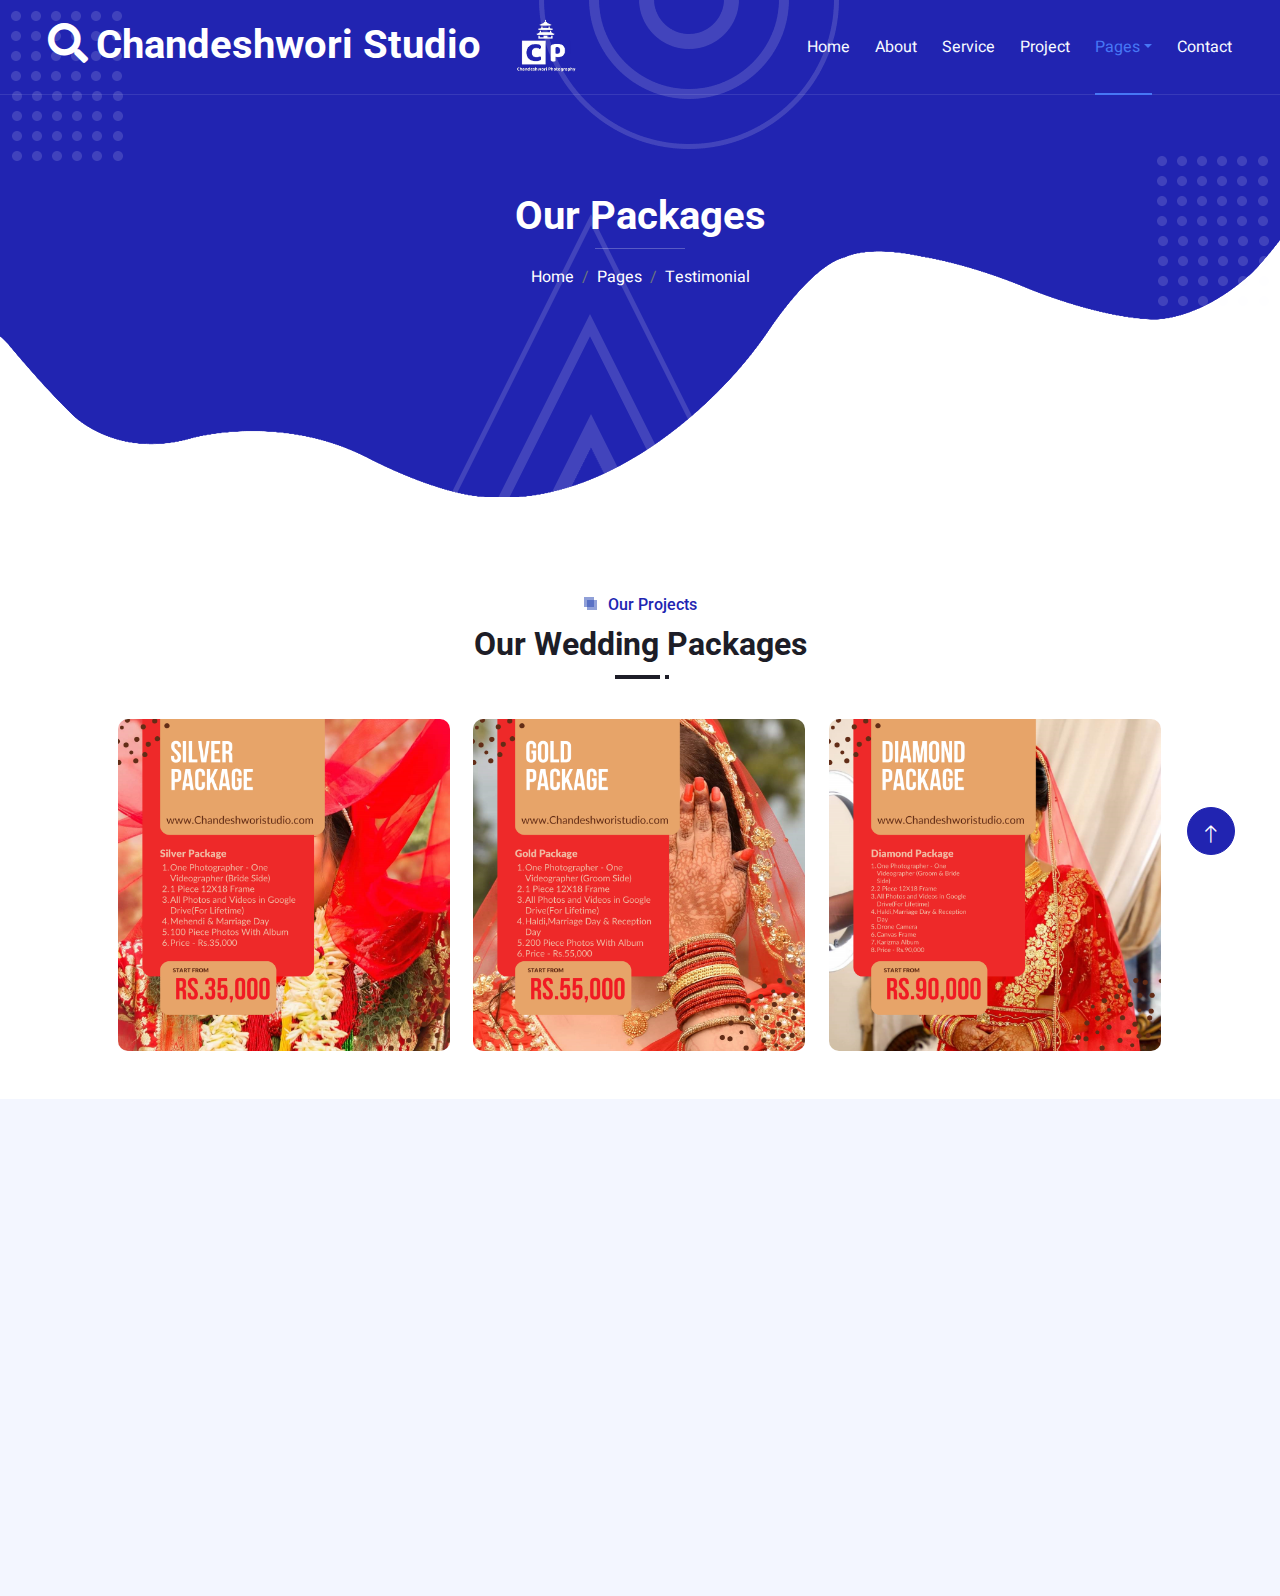
<file: testimonial.html>
<!DOCTYPE html>
<html lang="en">

<head>
    <meta charset="utf-8">
    <title>SEO Master - SEO Agency Website Template</title>
    <meta content="width=device-width, initial-scale=1.0" name="viewport">
    <meta content="" name="keywords">
    <meta content="" name="description">

    <!-- Favicon -->
    <link href="img/favicon.ico" rel="icon">

    <!-- Google Web Fonts -->
    <link rel="preconnect" href="https://fonts.googleapis.com">
    <link rel="preconnect" href="https://fonts.gstatic.com" crossorigin>
    <link href="https://fonts.googleapis.com/css2?family=Heebo:wght@400;500&family=Roboto:wght@400;500;700&display=swap" rel="stylesheet"> 

    <!-- Icon Font Stylesheet -->
    <link href="https://cdnjs.cloudflare.com/ajax/libs/font-awesome/5.10.0/css/all.min.css" rel="stylesheet">
    <link href="https://cdn.jsdelivr.net/npm/bootstrap-icons@1.4.1/font/bootstrap-icons.css" rel="stylesheet">

    <!-- Libraries Stylesheet -->
    <link href="lib/animate/animate.min.css" rel="stylesheet">
    <link href="lib/owlcarousel/assets/owl.carousel.min.css" rel="stylesheet">
    <link href="lib/lightbox/css/lightbox.min.css" rel="stylesheet">

    <!-- Customized Bootstrap Stylesheet -->
    <link href="css/bootstrap.min.css" rel="stylesheet">

    <!-- Template Stylesheet -->
    <link href="css/style.css" rel="stylesheet">
</head>

<body>
    <div class="container-xxl bg-white p-0">
        <!-- Spinner Start -->
        <div id="spinner" class="show bg-white position-fixed translate-middle w-100 vh-100 top-50 start-50 d-flex align-items-center justify-content-center">
            <div class="spinner-grow text-primary" style="width: 3rem; height: 3rem;" role="status">
                <span class="sr-only">Loading...</span>
            </div>
        </div>
        <!-- Spinner End -->


        <!-- Navbar & Hero Start -->
        <div class="container-xxl position-relative p-0">
            <nav class="navbar navbar-expand-lg navbar-light px-4 px-lg-5 py-3 py-lg-0">
                <a href="" class="navbar-brand p-0">
                    <h1 class="m-0"><i class="fa fa-search me-2"></i>Chandeshwori Studio<span class="fs-5"></span>
                        <img src="./img/logocp.png" alt=""></h1>
                    <!-- <img src="img/logo.png" alt="Logo"> -->
                </a>
                <button class="navbar-toggler" type="button" data-bs-toggle="collapse" data-bs-target="#navbarCollapse">
                    <span class="fa fa-bars"></span>
                </button>
                <div class="collapse navbar-collapse" id="navbarCollapse">
                    <div class="navbar-nav ms-auto py-0">
                        <a href="index.html" class="nav-item nav-link">Home</a>
                        <a href="about.html" class="nav-item nav-link">About</a>
                        <a href="service.html" class="nav-item nav-link">Service</a>
                        <a href="project.html" class="nav-item nav-link">Project</a>
                        <div class="nav-item dropdown">
                            <a href="#" class="nav-link dropdown-toggle active" data-bs-toggle="dropdown">Pages</a>
                            <div class="dropdown-menu m-0">
                                <a href="team.html" class="dropdown-item">Our Team</a>
                                <a href="testimonial.html" class="dropdown-item active">Our Packages</a>
                                <a href="404.html" class="dropdown-item">Our Camera</a>
                            </div>
                        </div>
                        <a href="contact.html" class="nav-item nav-link">Contact</a>
                    </div>
                   
                </div>
            </nav>

            <div class="container-xxl py-5 bg-primary hero-header mb-5">
                <div class="container my-5 py-5 px-lg-5">
                    <div class="row g-5 py-5">
                        <div class="col-12 text-center">
                            <h1 class="text-white animated zoomIn">Our Packages</h1>
                            <hr class="bg-white mx-auto mt-0" style="width: 90px;">
                            <nav aria-label="breadcrumb">
                                <ol class="breadcrumb justify-content-center">
                                    <li class="breadcrumb-item"><a class="text-white" href="#">Home</a></li>
                                    <li class="breadcrumb-item"><a class="text-white" href="#">Pages</a></li>
                                    <li class="breadcrumb-item text-white active" aria-current="page">Testimonial</li>
                                </ol>
                            </nav>
                        </div>
                    </div>
                </div>
            </div>
        </div>
        <!-- Navbar & Hero End -->


        <!-- Full Screen Search Start -->
        <div class="modal fade" id="searchModal" tabindex="-1">
            <div class="modal-dialog modal-fullscreen">
                <div class="modal-content" style="background: rgba(29, 29, 39, 0.7);">
                    <div class="modal-header border-0">
                        <button type="button" class="btn bg-white btn-close" data-bs-dismiss="modal" aria-label="Close"></button>
                    </div>
                    <div class="modal-body d-flex align-items-center justify-content-center">
                        <div class="input-group" style="max-width: 600px;">
                            <input type="text" class="form-control bg-transparent border-light p-3" placeholder="Type search keyword">
                            <button class="btn btn-light px-4"><i class="bi bi-search"></i></button>
                        </div>
                    </div>
                </div>
            </div>
        </div>
        <!-- Full Screen Search End -->


        <!-- Testimonial Start -->
        <div class="container-xxl py-5">
          <div class="container px-lg-5">
              <div class="section-title position-relative text-center mb-5 pb-2 wow fadeInUp" data-wow-delay="0.1s">
                  <h6 class="position-relative d-inline text-primary ps-4">Our Projects</h6>
                  <h2 class="mt-2">Our Wedding Packages</h2>
              </div>
              <div class="row mt-n2 wow fadeInUp" data-wow-delay="0.1s">
                  
              </div>
              <div class="row g-4 portfolio-container">
                  <div class="col-lg-4 col-md-6 portfolio-item first wow zoomIn" data-wow-delay="0.1s">
                      <div class="position-relative rounded overflow-hidden">
                          <img class="img-fluid w-100" src="img/silver.png" alt="">
                          <div class="portfolio-overlay">
                              <a class="btn btn-light" href="img/silver.png" data-lightbox="portfolio"><i class="fa fa-plus fa-2x text-primary"></i></a>
                              <div class="mt-auto">
                                  <small class="text-white"><i class="fa fa-folder me-2"></i>Silver Package</small>
                                  <a class="h5 d-block text-white mt-1 mb-0" href="">Photography & Videography</a>
                              </div>
                          </div>
                      </div>
                  </div>
                  <div class="col-lg-4 col-md-6 portfolio-item second wow zoomIn" data-wow-delay="0.3s">
                      <div class="position-relative rounded overflow-hidden">
                          <img class="img-fluid w-100" src="img/Gold.png" alt="">
                          <div class="portfolio-overlay">
                              <a class="btn btn-light" href="img/Gold.png" data-lightbox="portfolio"><i class="fa fa-plus fa-2x text-primary"></i></a>
                              <div class="mt-auto">
                                  <small class="text-white"><i class="fa fa-folder me-2"></i>Gold Package</small>
                                  <a class="h5 d-block text-white mt-1 mb-0" href="">Photography & Videography</a>
                              </div>
                          </div>
                      </div>
                  </div>
                  <div class="col-lg-4 col-md-6 portfolio-item first wow zoomIn" data-wow-delay="0.6s">
                      <div class="position-relative rounded overflow-hidden">
                          <img class="img-fluid w-100" src="img/Diamond.png" alt="">
                          <div class="portfolio-overlay">
                              <a class="btn btn-light" href="img/Diamond.png" data-lightbox="portfolio"><i class="fa fa-plus fa-2x text-primary"></i></a>
                              <div class="mt-auto">
                                  <small class="text-white"><i class="fa fa-folder me-2"></i>Diamond Package</small>
                                  <a class="h5 d-block text-white mt-1 mb-0" href="">Photography & Videography</a>
                              </div>
                          </div>
                      </div>
                  </div>
            
                          </div>
                      </div>
                  </div>
                 
                          </div>
                      </div>
                  </div>
              </div>
          </div>
      </div>
        <!-- Testimonial End -->
        

        <!-- Footer Start -->
        <div class="container-fluid bg-primary text-light footer mt-5 pt-5 wow fadeIn" data-wow-delay="0.1s">
            <div class="container py-5 px-lg-5">
                <div class="row g-5">
                    <div class="col-md-6 col-lg-3">
                      <i class="fa fa-map-marker-alt me-3"></i>Harion-11, Sarlahi, Nepal</p>
                      <p><i class="fa fa-phone-alt me-3"></i>+977 9844576584</p>
                      <p><i class="fa fa-envelope me-3"></i>Chandeshworidigitalstudio@gmail.com</p>
                        <div class="d-flex pt-2">
                            <a class="btn btn-outline-light btn-social" href=""><i class="fab fa-twitter"></i></a>
                            <a class="btn btn-outline-light btn-social" href=""><i class="fab fa-facebook-f"></i></a>
                            <a class="btn btn-outline-light btn-social" href=""><i class="fab fa-youtube"></i></a>
                            <a class="btn btn-outline-light btn-social" href=""><i class="fab fa-instagram"></i></a>
                            <a class="btn btn-outline-light btn-social" href=""><i class="fab fa-linkedin-in"></i></a>
                        </div>
                    </div>
                    <div class="col-md-6 col-lg-3">
                        <h5 class="text-white mb-4">Popular Link</h5>
                        <a class="btn btn-link" href="">About Us</a>
                        <a class="btn btn-link" href="">Contact Us</a>
                        <a class="btn btn-link" href="">Privacy Policy</a>
                        <a class="btn btn-link" href="">Terms & Condition</a>
                        <a class="btn btn-link" href="">Career</a>
                    </div>
                    <div class="col-md-6 col-lg-3">
                        <h5 class="text-white mb-4">Project Gallery</h5>
                        <div class="row g-2">
                            <div class="col-4">
                                <img class="img-fluid" src="img/portfolio-1.jpg" alt="Image">
                            </div>
                            <div class="col-4">
                                <img class="img-fluid" src="img/portfolio-2.jpg" alt="Image">
                            </div>
                            <div class="col-4">
                                <img class="img-fluid" src="img/portfolio-3.jpg" alt="Image">
                            </div>
                            <div class="col-4">
                                <img class="img-fluid" src="img/portfolio-4.jpg" alt="Image">
                            </div>
                            <div class="col-4">
                                <img class="img-fluid" src="img/portfolio-5.jpg" alt="Image">
                            </div>
                            <div class="col-4">
                                <img class="img-fluid" src="img/portfolio-6.jpg" alt="Image">
                            </div>
                        </div>
                    </div>
                    <div class="col-md-6 col-lg-3">
                        <h5 class="text-white mb-4">Newsletter</h5>
                        <p>Lorem ipsum dolor sit amet elit. Phasellus nec pretium mi. Curabitur facilisis ornare velit non vulpu</p>
                        <div class="position-relative w-100 mt-3">
                            <input class="form-control border-0 rounded-pill w-100 ps-4 pe-5" type="text" placeholder="Your Email" style="height: 48px;">
                            <button type="button" class="btn shadow-none position-absolute top-0 end-0 mt-1 me-2"><i class="fa fa-paper-plane text-primary fs-4"></i></button>
                        </div>
                    </div>
                </div>
            </div>
            <div class="container px-lg-5">
                <div class="copyright">
                    <div class="row">
                        <div class="col-md-6 text-center text-md-start mb-3 mb-md-0">
                            &copy; <a class="border-bottom" href="#">Your Site Name</a>, All Right Reserved. 
							
							<!--/*** This template is free as long as you keep the footer author’s credit link/attribution link/backlink. If you'd like to use the template without the footer author’s credit link/attribution link/backlink, you can purchase the Credit Removal License from "https://htmlcodex.com/credit-removal". Thank you for your support. ***/-->
							Designed By <a class="border-bottom" href="https://htmlcodex.com">HTML Codex</a>
                        </div>
                        <div class="col-md-6 text-center text-md-end">
                            <div class="footer-menu">
                                <a href="index.html">Home</a>
                                <a href="">Cookies</a>
                                <a href="">Help</a>
                                <a href="">FQAs</a>
                            </div>
                        </div>
                    </div>
                </div>
            </div>
        </div>
        <!-- Footer End -->


        <!-- Back to Top -->
        <a href="#" class="btn btn-lg btn-primary btn-lg-square back-to-top pt-2"><i class="bi bi-arrow-up"></i></a>
    </div>

    <!-- JavaScript Libraries -->
    <script src="https://code.jquery.com/jquery-3.4.1.min.js"></script>
    <script src="https://cdn.jsdelivr.net/npm/bootstrap@5.0.0/dist/js/bootstrap.bundle.min.js"></script>
    <script src="lib/wow/wow.min.js"></script>
    <script src="lib/easing/easing.min.js"></script>
    <script src="lib/waypoints/waypoints.min.js"></script>
    <script src="lib/owlcarousel/owl.carousel.min.js"></script>
    <script src="lib/isotope/isotope.pkgd.min.js"></script>
    <script src="lib/lightbox/js/lightbox.min.js"></script>

    <!-- Template Javascript -->
    <script src="js/main.js"></script>
</body>

</html>
</file>
<file: css/style.css>
/********** Template CSS **********/
:root {
    --primary: #2124B1;
    --secondary: #4777F5;
    --light: #F7FAFF;
    --dark: #1D1D27;
}


/*** Spinner ***/
#spinner {
    opacity: 0;
    visibility: hidden;
    transition: opacity .5s ease-out, visibility 0s linear .5s;
    z-index: 99999;
}

#spinner.show {
    transition: opacity .5s ease-out, visibility 0s linear 0s;
    visibility: visible;
    opacity: 1;
}

.back-to-top {
    position: fixed;
    display: none;
    right: 45px;
    bottom: 45px;
    z-index: 99;
}


/*** Heading ***/
h1,
h2,
h3,
.fw-bold {
    font-weight: 700 !important;
}

h4,
h5,
h6,
.fw-medium {
    font-weight: 500 !important;
}


/*** Button ***/
.btn {
    font-weight: 500;
    transition: .02s;
}

.btn-square {
    width: 38px;
    height: 38px;
}

.btn-sm-square {
    width: 32px;
    height: 32px;
}

.btn-lg-square {
    width: 48px;
    height: 48px;
}

.btn-square,
.btn-sm-square,
.btn-lg-square {
    padding: 0;
    display: flex;
    align-items: center;
    justify-content: center;
    font-weight: normal;
    border-radius: 50px;
}


/*** Navbar ***/
.navbar-light .navbar-nav .nav-link {
    position: relative;
    margin-left: 25px;
    padding: 35px 0;
    color: var(--light) !important;
    outline: none;
    transition: .2s;
}

.sticky-top.navbar-light .navbar-nav .nav-link {
    padding: 20px 0;
    color: var(--dark) !important;
}

.navbar-light .navbar-nav .nav-link:hover,
.navbar-light .navbar-nav .nav-link.active {
    color: var(--secondary) !important;
}

.navbar-light .navbar-brand h1 {
    color: #FFFFFF;
}

.navbar-light .navbar-brand img {
    max-height: 60px;
    transition: .2s;
}

.sticky-top.navbar-light .navbar-brand img {
    max-height: 45px;
}

@media (max-width: 991.98px) {
    .sticky-top.navbar-light {
        position: relative;
        background: #FFFFFF;
    }

    .navbar-light .navbar-collapse {
        margin-top: 15px;
        border-top: 1px solid #DDDDDD;
    }

    .navbar-light .navbar-nav .nav-link,
    .sticky-top.navbar-light .navbar-nav .nav-link {
        padding: 10px 0;
        margin-left: 0;
        color: var(--dark) !important;
    }

    .navbar-light .navbar-brand h1 {
        color: var(--primary);
    }

    .navbar-light .navbar-brand img {
        max-height: 45px;
    }
}

@media (min-width: 992px) {
    .navbar-light {
        position: absolute;
        width: 100%;
        top: 0;
        left: 0;
        border-bottom: 1px solid rgba(256, 256, 256, .1);
        z-index: 999;
    }
    
    .sticky-top.navbar-light {
        position: fixed;
        background: #FFFFFF;
    }

    .navbar-light .navbar-nav .nav-link::before {
        position: absolute;
        content: "";
        width: 0;
        height: 2px;
        bottom: -1px;
        left: 50%;
        background: var(--secondary);
        transition: .5s;
    }

    .navbar-light .navbar-nav .nav-link:hover::before,
    .navbar-light .navbar-nav .nav-link.active::before {
        width: 100%;
        left: 0;
    }

    .navbar-light .navbar-nav .nav-link.nav-contact::before {
        display: none;
    }

    .sticky-top.navbar-light .navbar-brand h1 {
        color: var(--primary);
    }
}


/*** Hero Header ***/
.hero-header {
    background:
        url(../img/bg-dot.png),
        url(../img/bg-dot.png),
        url(../img/bg-round.png),
        url(../img/bg-tree.png),
        url(../img/bg-bottom-hero.png);
    background-position:
        10px 10px,
        bottom 190px right 10px,
        left 55% top -1px,
        left 45% bottom -1px,
        center bottom -1px;
    background-repeat: no-repeat;
}


/*** Section Title ***/
.section-title::before {
    position: absolute;
    content: "";
    width: 45px;
    height: 4px;
    bottom: 0;
    left: 0;
    background: var(--dark);
}

.section-title::after {
    position: absolute;
    content: "";
    width: 4px;
    height: 4px;
    bottom: 0;
    left: 50px;
    background: var(--dark);
}

.section-title.text-center::before {
    left: 50%;
    margin-left: -25px;
}

.section-title.text-center::after {
    left: 50%;
    margin-left: 25px;
}

.section-title h6::before,
.section-title h6::after {
    position: absolute;
    content: "";
    width: 10px;
    height: 10px;
    top: 2px;
    left: 0;
    background: rgba(33, 66, 177, .5);
}

.section-title h6::after {
    top: 5px;
    left: 3px;
}


/*** Service ***/
.service-item {
    position: relative;
    height: 350px;
    padding: 30px 25px;
    background: #FFFFFF;
    box-shadow: 0 0 45px rgba(0, 0, 0, .08);
    transition: .5s;
}

.service-item:hover {
    background: var(--primary);
}

.service-item .service-icon {
    margin: 0 auto 20px auto;
    width: 90px;
    height: 90px;
    display: flex;
    align-items: center;
    justify-content: center;
    color: var(--light);
    background: url(../img/icon-shape-primary.png) center center no-repeat;
    transition: .5s;
}

.service-item:hover .service-icon {
    color: var(--primary);
    background: url(../img/icon-shape-white.png);
}

.service-item h5,
.service-item p {
    transition: .5s;
}

.service-item:hover h5,
.service-item:hover p {
    color: var(--light);
}

.service-item a.btn {
    position: relative;
    display: flex;
    color: var(--primary);
    transition: .5s;
    z-index: 1;
}

.service-item:hover a.btn {
    color: var(--primary);
}

.service-item a.btn::before {
    position: absolute;
    content: "";
    width: 35px;
    height: 35px;
    top: 0;
    left: 0;
    border-radius: 35px;
    background: #DDDDDD;
    transition: .5s;
    z-index: -1;
}

.service-item:hover a.btn::before {
    width: 100%;
    background: var(--light);
}


/*** Testimonial ***/
.newsletter,
.testimonial {
    background:
        url(../img/bg-top.png),
        url(../img/bg-bottom.png);
    background-position:
        left top,
        right bottom;
    background-repeat: no-repeat;
}

.testimonial-carousel .owl-item .testimonial-item,
.testimonial-carousel .owl-item.center .testimonial-item * {
    transition: .5s;
}

.testimonial-carousel .owl-item.center .testimonial-item {
    background: var(--light) !important;
    border-color: var(--light);
}

.testimonial-carousel .owl-item.center .testimonial-item * {
    color: #888888;
}

.testimonial-carousel .owl-item.center .testimonial-item i {
    color: var(--primary) !important;
}

.testimonial-carousel .owl-item.center .testimonial-item h6 {
    color: var(--dark) !important;
}


/*** Team ***/
.team-item {
    position: relative;
    transition: .5s;
    z-index: 1;
}

.team-item::after {
    position: absolute;
    content: "";
    top: 3rem;
    right: 3rem;
    bottom: 0;
    left: 0;
    border-radius: 10px;
    background: #FFFFFF;
    box-shadow: 0 0 45px rgba(0, 0, 0, .1);
    transition: .5s;
    z-index: -1;
}

.team-item:hover::after {
    background: var(--primary);
}

.team-item h5,
.team-item small {
    transition: .5s;
}

.team-item:hover h5,
.team-item:hover small {
    color: var(--light);
}


/*** Project Portfolio ***/
#portfolio-flters .btn {
    position: relative;
    display: inline-block;
    margin: 10px 4px 0 4px;
    transition: .5s;
}

#portfolio-flters .btn::after {
    position: absolute;
    content: "";
    right: -1px;
    bottom: -1px;
    border-left: 20px solid transparent;
    border-right: 0 solid transparent;
    border-bottom: 50px solid #FFFFFF;
}

#portfolio-flters .btn:hover,
#portfolio-flters .btn.active {
    color: var(--light);
    background: var(--primary);
}

.portfolio-overlay {
    position: absolute;
    display: flex;
    flex-direction: column;
    justify-content: center;
    width: 100%;
    height: 100%;
    padding: 30px;
    top: 0;
    left: 0;
    background: var(--primary);
    transition: .5s;
    z-index: 1;
    opacity: 0;
}

.portfolio-item:hover .portfolio-overlay {
    opacity: 1;
}

.portfolio-item .btn {
    position: absolute;
    width: 90px;
    height: 90px;
    top: 0px;
    right: 0px;
    display: flex;
    align-items: center;
    justify-content: center;
    background: url(../img/icon-shape-white.png) center center no-repeat;
    border: none;
    transition: .5s;
    opacity: 0;
    z-index: 2;
}

.portfolio-item:hover .btn {
    opacity: 1;
    transition-delay: .15s;
}


/*** Footer ***/
.footer {
    background: url(../img/footer.png) center center no-repeat;
    background-size: contain;
}

.footer .btn.btn-social {
    margin-right: 5px;
    width: 40px;
    height: 40px;
    display: flex;
    align-items: center;
    justify-content: center;
    color: var(--light);
    border: 1px solid rgba(256, 256, 256, .1);
    border-radius: 40px;
    transition: .3s;
}

.footer .btn.btn-social:hover {
    color: var(--primary);
}

.footer .btn.btn-link {
    display: block;
    margin-bottom: 10px;
    padding: 0;
    text-align: left;
    color: var(--light);
    font-weight: normal;
    transition: .3s;
}

.footer .btn.btn-link::before {
    position: relative;
    content: "\f105";
    font-family: "Font Awesome 5 Free";
    font-weight: 900;
    margin-right: 10px;
}

.footer .btn.btn-link:hover {
    letter-spacing: 1px;
    box-shadow: none;
}

.footer .copyright {
    padding: 25px 0;
    font-size: 14px;
    border-top: 1px solid rgba(256, 256, 256, .1);
}

.footer .copyright a {
    color: var(--light);
}

.footer .footer-menu a {
    margin-right: 15px;
    padding-right: 15px;
    border-right: 1px solid rgba(255, 255, 255, .1);
}

.footer .footer-menu a:last-child {
    margin-right: 0;
    padding-right: 0;
    border-right: none;
}

.camerasitems{
    display: flex;
}
</file>
